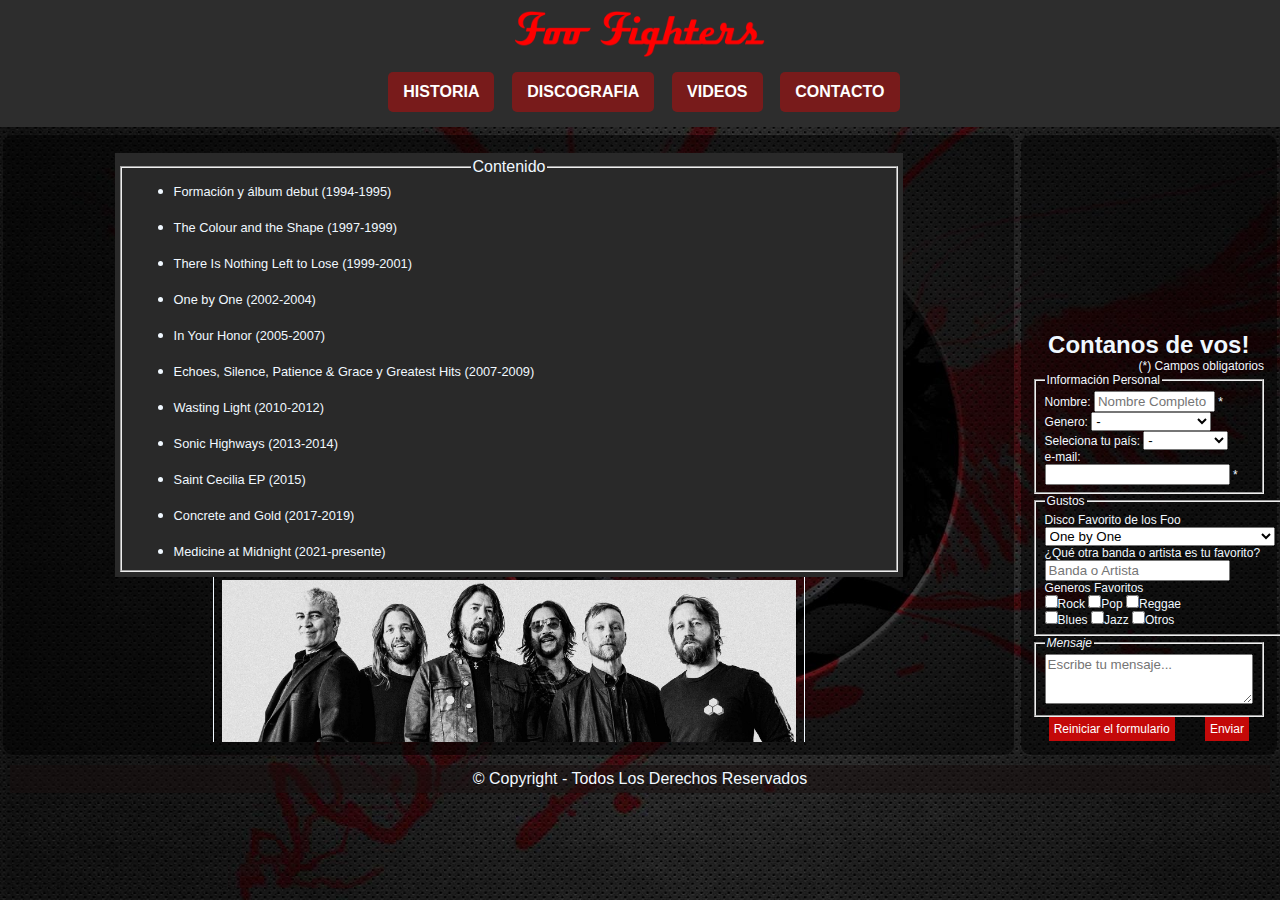
<file: index.html>
<!DOCTYPE html>
<html lang="en">
<head>
    <meta charset="UTF-8">
    <meta name="viewport" content="width=device-width, initial-scale=1.0">
    <title>Foo Fighters</title>
    <link rel="stylesheet" href="Style.css">
</head>

<body class="body-index">
    <header id="header-index">
        <img id="logo" src="images/logo.png" alt="logo">
        <nav>
            <div class="menu menu-center">
                <div class="box"><a href="historia.html" target="iframecontenedor">HISTORIA</a></div>
                <div class="box"><a class="lista" href="discografia.html" target="iframecontenedor">DISCOGRAFIA</a></div>
                <div class="box"><a class="lista" href="videos.html" target="iframecontenedor">VIDEOS</a></div>
                <div class="box"><a class="lista" href="contacto.html" target="iframecontenedor">CONTACTO</a></div>
            </div>
 <!--           <ul>
                    <li>
                        <a href="#">Novedades</a>
                    </li>     
                    <li>
                        <a href="#">Historia</a>
                    </li>                                
                    <li>
                        <a href="#">Discografia</a>
                    </li>                                
                    <li>
                        <a href="#">Galeria</a>
                    </li>                              
                    <li>
                        <a href="#">Proximos Conciertos</a>
                    </li>               
            </ul>
            -->
        </nav>
    </header>

    <main id="main-index">
    <section id="section-index">
        <iframe id="content" src="historia.html" name="iframecontenedor" title="Iframe contenedor"></iframe>    
    </section>
    <aside id="aside-index">
        <iframe id="spotify" 
            src="https://open.spotify.com/embed/playlist/37i9dQZF1DX9Ozxs05KifN" 
             
            frameborder="0" 
            allowtransparency="true" 
            allow="encrypted-media">
        </iframe>
            <h2>Contanos de vos!</h2>
            <p class="nota">(*) Campos obligatorios</p>
            <form action="okrecibido.html" target="_self">
                <fieldset>
                    <legend>Información Personal</legend>
                    <p><label>
                        Nombre:
                        <input
                        text="text" 
                        name="nombrecompleto" 
                        placeholder="Nombre Completo"
                        size="12"
                        maxlength="12"
                        required>
                         *
                    </label></p>
                
                    <p><label>
                        Genero:</label>
                        <select name=genero>
                            <option>Masculino</option>
                            <option>Femenino</option>
                            <option>Masculino Trans</option>
                            <option>Femenino Trans</option>
                            <option>No binario</option>
                            <option selected> - </option>  
                        </select>
                    </label></p>
        
                    <p><label>
                        Seleciona tu país:
                        <select name="pais">
                            <option>Argentina</option>
                            <option>Australia</option>
                            <option>Bolivia</option>
                            <option>Brasil</option>
                            <option>Canada</option>
                            <option>Chile</option>
                            <option>Colombia</option>
                            <option>España</option>
                            <option>Mexico</option>
                            <option>Paraguay</option>
                            <option>Uruguay</option>
                            <option>Venezuela</option>
                            <option selected> - </option>                         
                        </select>   
                    </label></p>
                    <p><label>e-mail:
                        <input type="email" required>
                         *
                    </label></p>
                </fieldset>
        
                <fieldset>
                    <legend>Gustos</legend>
                    <p><label>
                        Disco Favorito de los Foo
                        <select name="disco">
                            <option>Foo Fighters</option>
                            <option>The Colour and the Shape</option>
                            <option>There Is Nothing Left to Lose</option>
                            <option selected>One by One</option>
                            <option>In Your Honor</option>
                            <option>Echoes, Silence, Patience & Grace</option>
                            <option>Wasting Light</option>
                            <option>Sonic Highways</option>
                            <option>Concrete and Gold</option>
                        </select>
                    </label></p>
        
                    <p><label>
                        ¿Qué otra banda o artista es tu favorito?
                        <input
                        text="text" 
                        name="artistafav" 
                        placeholder="Banda o Artista"
                        size="20"
                        maxlength="20">
                    </label></p>
        
                    <p><label>
                        Generos Favoritos<br>
                        <input type="checkbox" name="rock">Rock
                        <input type="checkbox" name="pop">Pop
                        <input type="checkbox" name="reggae">Reggae<br>
                        <input type="checkbox" name="blues">Blues
                        <input type="checkbox" name="jazz">Jazz
                        <input type="checkbox" name="otros">Otros<br>
                    </label></p>
                </fieldset>
                <fieldset>
                    <legend><i>Mensaje</i></legend>
                <textarea id="text" placeholder="Escribe tu mensaje..."></textarea>
                </fieldset>
                <div class="botones">
                    <input type="reset" class="boton" value="Reiniciar el formulario">
                    <input type="submit" class="boton" value="Enviar">
                </div>
            </form>
    </aside>
    </main>
    <footer>
        <p>© Copyright - Todos Los Derechos Reservados</p>
    </footer>
</body>
</html>
</file>
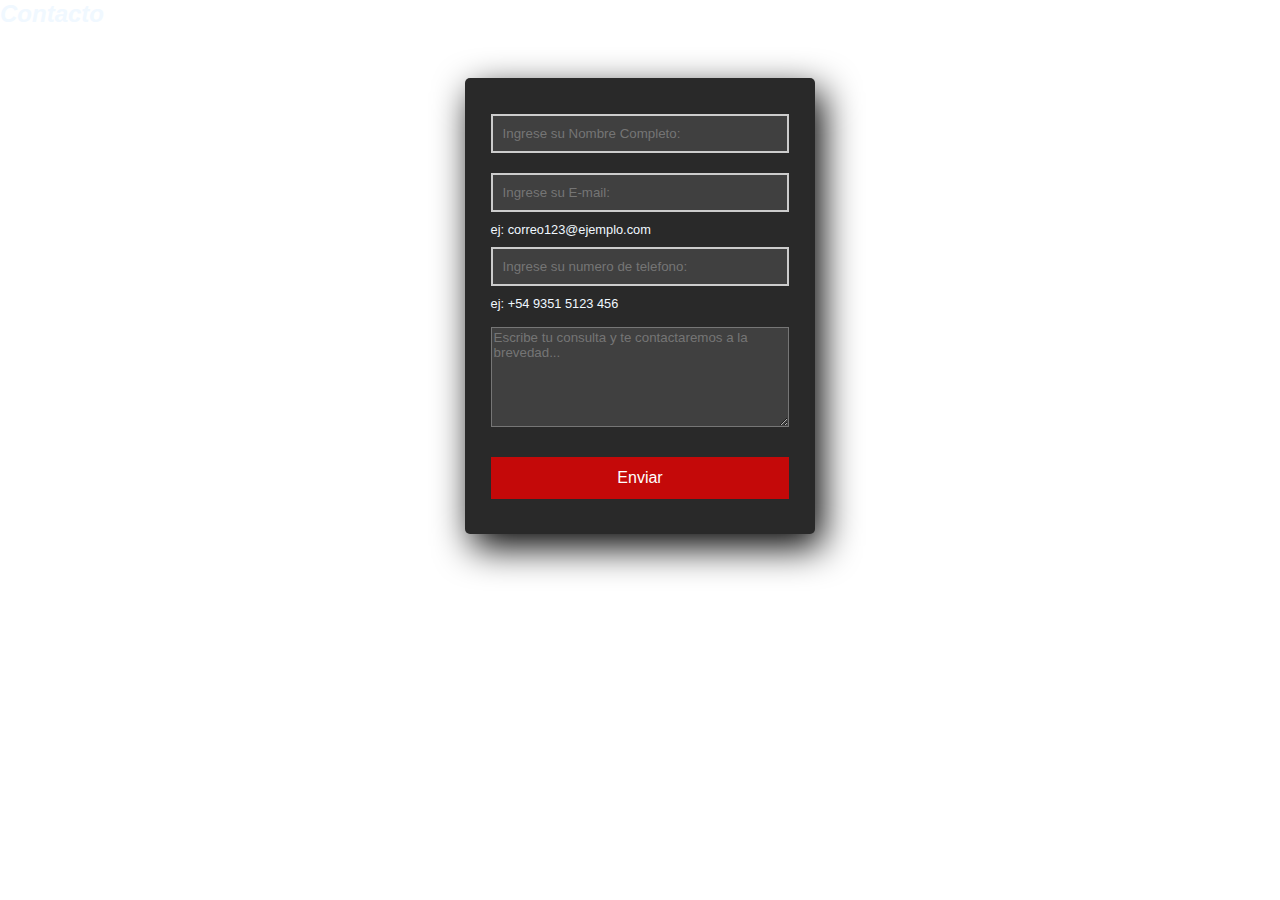
<file: contacto.html>
<!DOCTYPE html>
<html lang="en">
<head>
    <meta charset="UTF-8">
    <meta http-equiv="X-UA-Compatible" content="IE=edge">
    <meta name="viewport" content="width=device-width, initial-scale=1.0">
    <title>Contacto</title>
    <link rel="stylesheet" href="Style.css">
</head>

<style>
    *{
        margin: 0 auto;
        color: aliceblue;
        font-family: Verdana, Geneva, Tahoma, sans-serif;
        box-sizing: border-box;
    }    
</style>

<body>
    <header>
        <h2><i>Contacto</i></h2>
    </header>
    <main id="main-contacto"> 
        <section class="form">
            <form id="form-contacto" action="okrecibido.html" target="_self">
                <p><label>
                    <input class="campo"
                    type="text" 
                    name="nombre" 
                    placeholder="Ingrese su Nombre Completo:"
                    size="30"
                    maxlength="30"
                    required>
                </label></p>
                
                <p><label>
                    <input class="campo"
                    type="email" 
                    placeholder="Ingrese su E-mail:" required>

                </label></p>
                <p class="ejemplo">ej: correo123@ejemplo.com</p>
                
                <p><label>
                    <input class="campo"
                    type="tel" name="telefono" 
                    placeholder="Ingrese su numero de telefono:">
                </label></p>
                <p class="ejemplo">ej: +54 9351 5123 456</p>
                <textarea id="consulta" placeholder="Escribe tu consulta y te contactaremos a la brevedad..."></textarea>
                <br>
                <div class="botones">
                    <input type="submit" class="boton-contacto" value="Enviar">
                </div>
            </form>
        </section>
    </main>
    
</body>
</html>
</file>
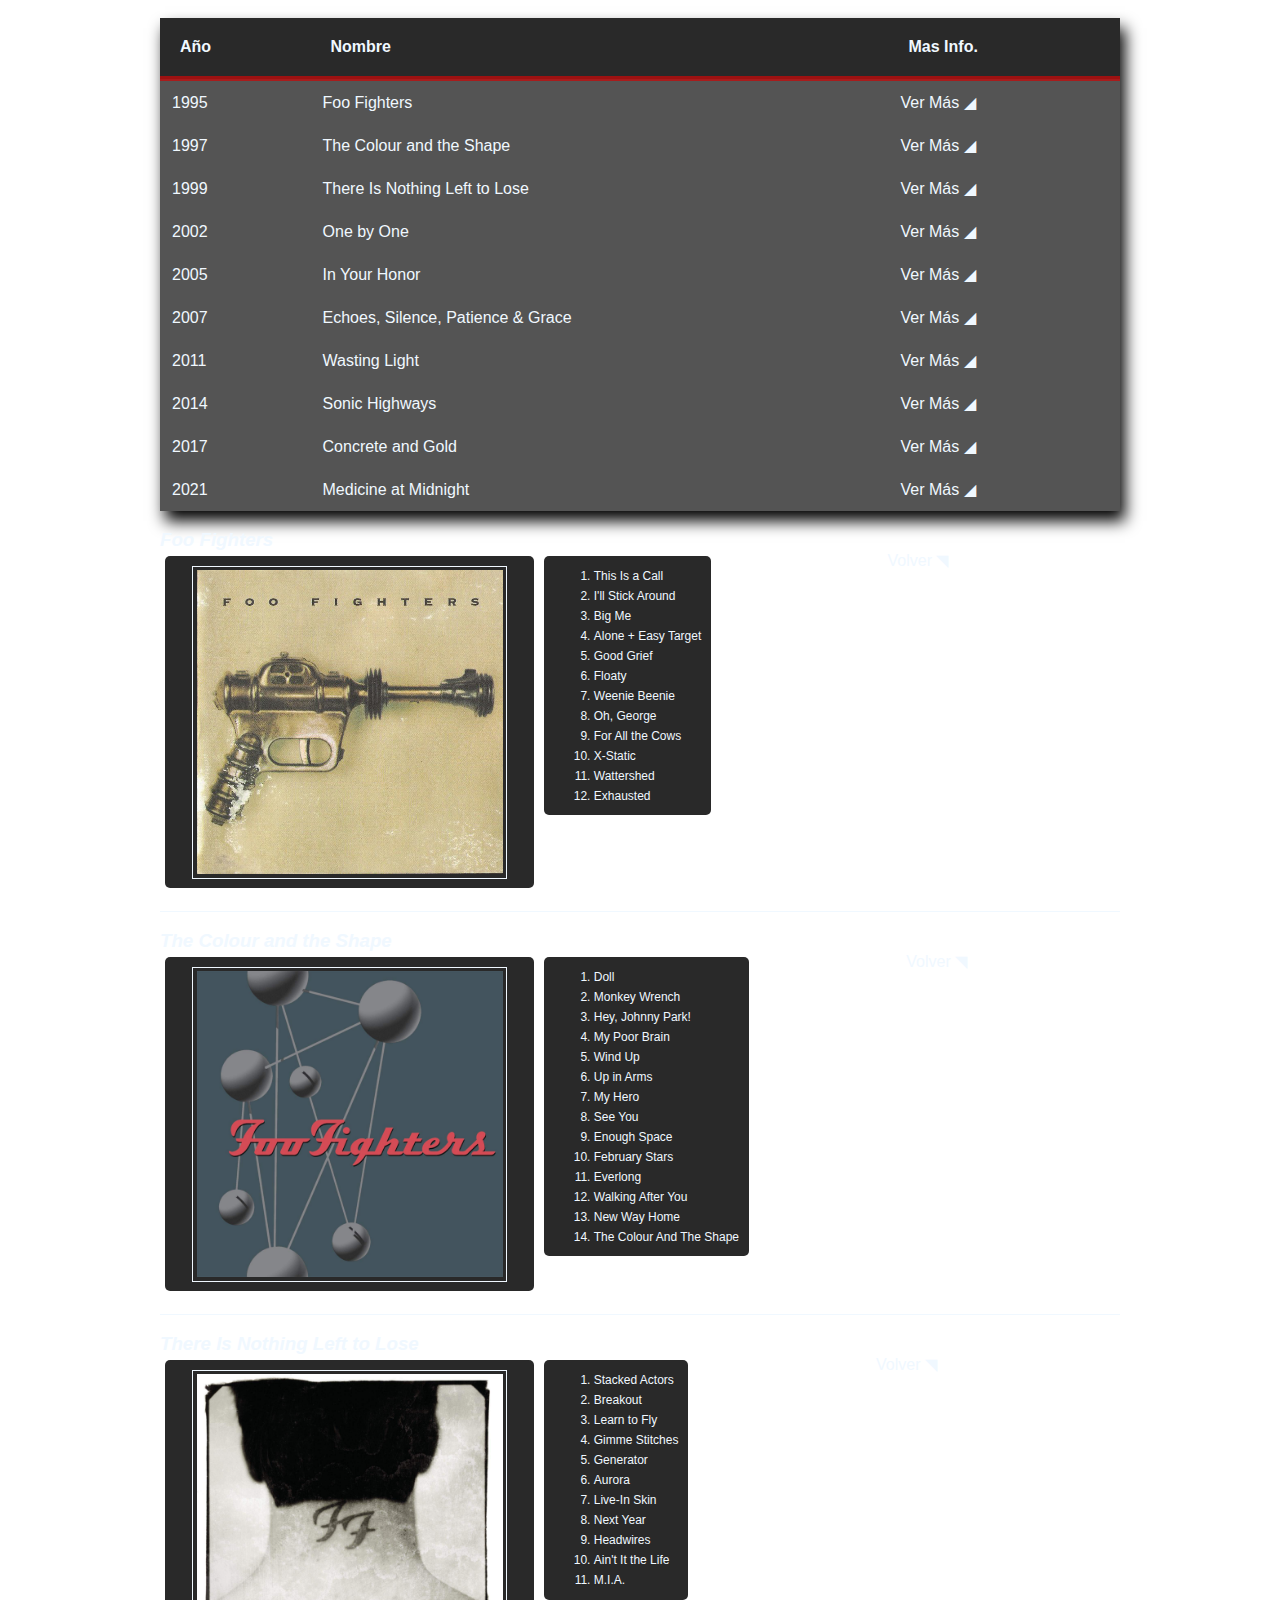
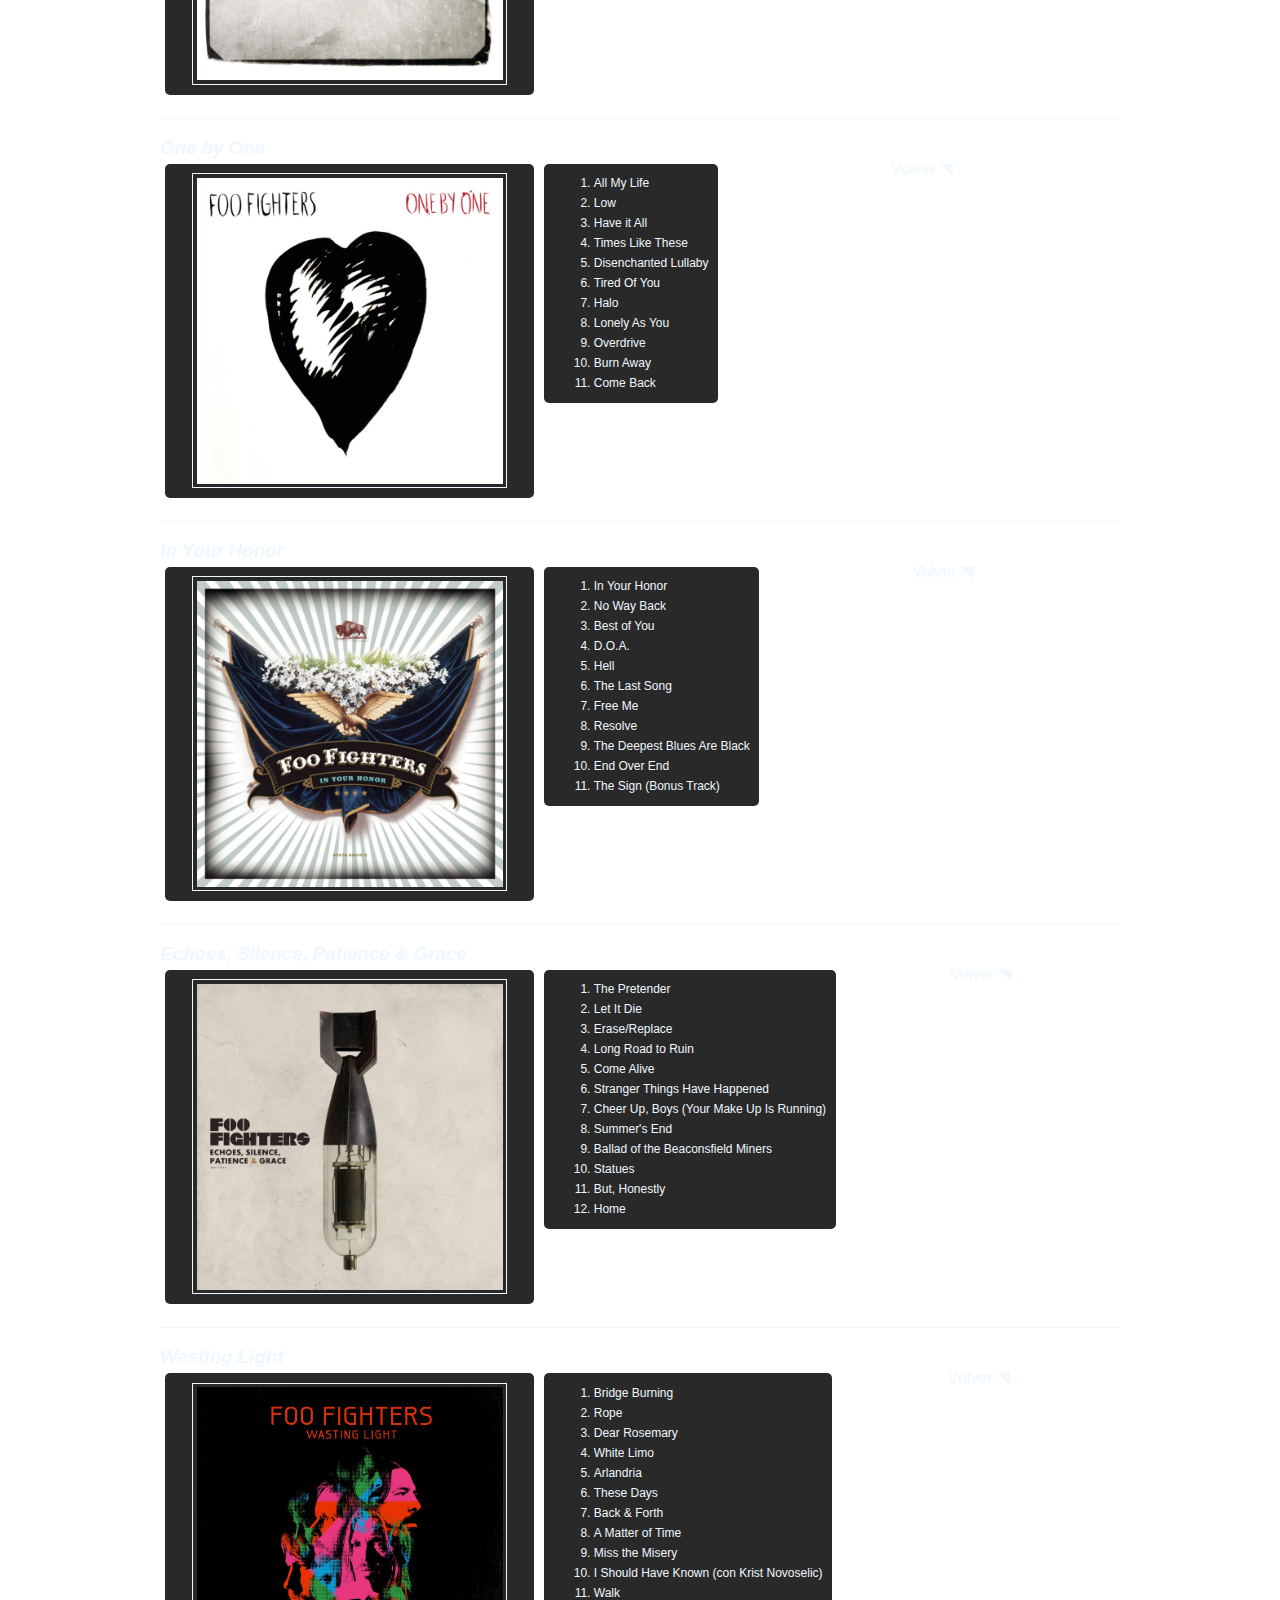
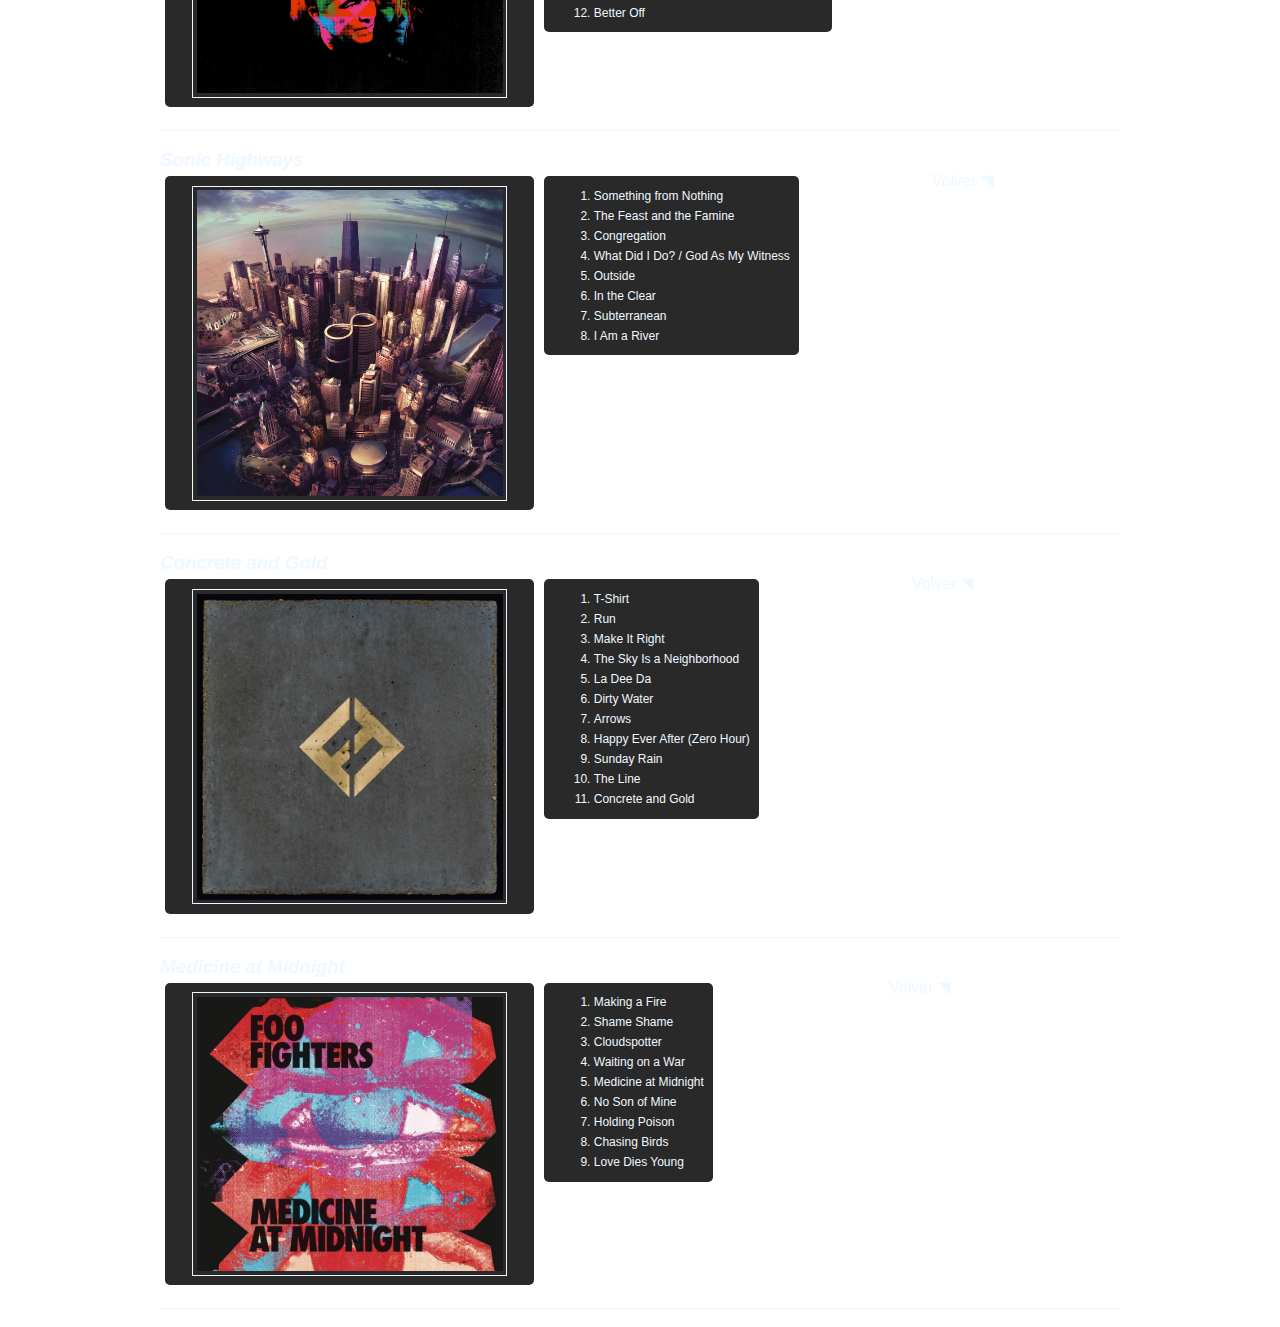
<file: discografia.html>
<!DOCTYPE html>
<html lang="en">
<head>
    <meta charset="UTF-8">
    <meta http-equiv="X-UA-Compatible" content="IE=edge">
    <meta name="viewport" content="width=device-width, initial-scale=1.0">
    <title>Discografia</title>
    <link rel="stylesheet" href="Style.css">
</head>

<style>
  *{
    margin: 0 auto;
    color: aliceblue;
    font-family: Verdana, Geneva, Tahoma, sans-serif;
}
</style>

<body>
    <header>
      <a name="inicio"><!--<h2><i>Discografía</i></h2>--></a>
    </header>
    
    <main id="main-disc">
      <br>
      <div class="table">
        <table>
          <thead>
            <tr>
              <th>Año</th><th>Nombre</th><th>Mas Info.</th>
            </tr>
          </thead>
          <tbody>
            <tr>
              <td>1995</td><td>Foo Fighters</td>
              <td><a class="a-disc" href="#disco1">Ver Más &#9698;</td></a> 
            </tr>
            <tr>
              <td>1997</td><td>The Colour and the Shape</td>
              <td><a class="a-disc" href="#disco2">Ver Más &#9698;</td></a> 
            </tr>
            <tr>
              <td>1999</td><td>There Is Nothing Left to Lose</td>
              <td><a class="a-disc" href="#disco3">Ver Más &#9698;</td></a> 
            </tr>
            <tr>
              <td>2002</td><td>One by One</td>
              <td><a class="a-disc" href="#disco4">Ver Más &#9698;</td></a> 
            </tr>
            <tr>
              <td>2005</td><td>In Your Honor</td>
              <td><a class="a-disc" href="#disco5">Ver Más &#9698;</td></a> 
            </tr>
            <tr>
              <td>2007</td><td>Echoes, Silence, Patience & Grace</td>
              <td><a class="a-disc" href="#disco6">Ver Más &#9698;</td></a> 
            </tr>
            <tr>
              <td>2011</td><td>Wasting Light</td>
              <td><a class="a-disc" href="#disco7">Ver Más &#9698;</td></a> 
            </tr>
            <tr>
              <td>2014</td><td>Sonic Highways</td>
              <td><a class="a-disc" href="#disco8">Ver Más &#9698;</td></a> 
            </tr>
            <tr>
              <td>2017</td><td>Concrete and Gold</td>
              <td><a class="a-disc" href="#disco9">Ver Más &#9698;</td></a> 
            </tr>
            <tr>
              <td>2021</td><td>Medicine at Midnight</td>
              <td><a class="a-disc" href="#disco10">Ver Más &#9698;</td></a> 
            </tr>
          </tbody>
        </table>
      </div>
      <br>
        <a name=disco1><h3><i>Foo Fighters</i></h3></a>
        <div class="flex-disc">
            <div class="box-img-disc">
              <img class="img-disc" src="images/albums/album1.jpg" alt="Disco 1">
            </div>
            <div class="box-disc">
              <ol>
                <li>This Is a Call</li>
                <li>I'll Stick Around</li>
                <li>Big Me</li>
                <li>Alone + Easy Target</li>
                <li>Good Grief</li>
                <li>Floaty</li>
                <li>Weenie Beenie</li>
                <li>Oh, George</li>
                <li>For All the Cows</li>
                <li>X-Static</li>
                <li>Wattershed</li>
                <li>Exhausted</li>
              </ol>
              
            </div>
            <a class="a-disc" href="#inicio">Volver &#9701;</a>
        </div>
        <br><hr size="1px" color="aliceblue"><br>
        <a name=disco2><h3><i>The Colour and the Shape</i></h3></a>
        <div class="flex-disc">
            <div class="box-img-disc">
              <img class="img-disc" src="images/albums/album2.jpg" alt="Disco 2">
            </div>
            <div class="box-disc">
              <ol>
                <li>Doll</li>
                <li>Monkey Wrench</li>
                <li>Hey, Johnny Park!</li>
                <li>My Poor Brain</li>
                <li>Wind Up</li>
                <li>Up in Arms</li>
                <li>My Hero</li>
                <li>See You</li>
                <li>Enough Space</li>
                <li>February Stars</li>
                <li>Everlong</li>
                <li>Walking After You</li>
                <li>New Way Home</li>
                <li>The Colour And The Shape</li>
              </ol>
            </div>
            <a class="a-disc" href="#inicio">Volver &#9701;</a>
        </div>
        <br><hr size="1px" color="aliceblue"><br>
        <a name=disco3><h3><i>There Is Nothing Left to Lose</i></h3></a>
        <div class="flex-disc">
            <div class="box-img-disc">
              <img class="img-disc" src="images/albums/album3.jpg" alt="Disco 3">
            </div>
            <div class="box-disc">
              <ol>
                <li>Stacked Actors</li>
                <li>Breakout</li>
                <li>Learn to Fly</li>
                <li>Gimme Stitches</li>
                <li>Generator</li>
                <li>Aurora</li>
                <li>Live-In Skin</li>
                <li>Next Year</li>
                <li>Headwires</li>
                <li>Ain't It the Life</li>
                <li>M.I.A.</li>
              </ol>
            </div>
            <a class="a-disc" href="#inicio">Volver &#9701;</a>
        </div>
        <br><hr size="1px" color="aliceblue"><br>
        <a name=disco4><h3><i>One by One</i></h3></a>
        <div class="flex-disc">
            <div class="box-img-disc">
              <img class="img-disc" src="images/albums/album4.jpg" alt="Disco 4">
            </div>
            <div class="box-disc">
              <ol>
                <li>All My Life</li>
                <li>Low</li>
                <li>Have it All</li>
                <li>Times Like These</li>
                <li>Disenchanted Lullaby</li>
                <li>Tired Of You</li>
                <li>Halo</li>
                <li>Lonely As You</li>
                <li>Overdrive</li>
                <li>Burn Away</li>
                <li>Come Back</li>
              </ol>
            </div>
            <a class="a-disc" href="#inicio">Volver &#9701;</a>
        </div>
        <br><hr size="1px" color="aliceblue"><br>
        <a name=disco5><h3><i>In Your Honor</i></h3></a>
        <div class="flex-disc">
            <div class="box-img-disc">
              <img class="img-disc" src="images/albums/album5.jpg" alt="Disco 5">
            </div>
            <div class="box-disc">
              <ol>
                <li>In Your Honor</li>
                <li>No Way Back</li>
                <li>Best of You</li>
                <li>D.O.A.</li>
                <li>Hell</li>
                <li>The Last Song</li>
                <li>Free Me</li>
                <li>Resolve</li>
                <li>The Deepest Blues Are Black</li>
                <li>End Over End</li>
                <li>The Sign (Bonus Track)</li>
              </ol>
            </div>
            <a class="a-disc" href="#inicio">Volver &#9701;</a>
        </div>
        <br><hr size="1px" color="aliceblue"><br>
        <a name=disco6><h3><i>Echoes, Silence, Patience & Grace</i></h3></a>
        <div class="flex-disc">
            <div class="box-img-disc">
              <img class="img-disc" src="images/albums/album6.jpg" alt="Disco 6">
            </div>
            <div class="box-disc">
              <ol>
                <li>The Pretender</li>
                <li>Let It Die</li>
                <li>Erase/Replace</li>
                <li>Long Road to Ruin</li>
                <li>Come Alive</li>
                <li>Stranger Things Have Happened</li>
                <li>Cheer Up, Boys (Your Make Up Is Running)</li>
                <li>Summer's End</li>
                <li>Ballad of the Beaconsfield Miners</li>
                <li>Statues</li>
                <li>But, Honestly</li>
                <li>Home</li>
              </ol>
            </div>
            <a class="a-disc" href="#inicio">Volver &#9701;</a>
        </div>
        <br><hr size="1px" color="aliceblue"><br>
        <a name=disco7><h3><i>Wasting Light</i></h3></a>
        <div class="flex-disc">
            <div class="box-img-disc">
              <img class="img-disc" src="images/albums/album7.jpg" alt="Disco 7">
            </div>
            <div class="box-disc">
              <ol>
                <li>Bridge Burning</li>
                <li>Rope</li>
                <li>Dear Rosemary</li>
                <li>White Limo</li>
                <li>Arlandria</li>
                <li>These Days</li>
                <li>Back & Forth</li>
                <li>A Matter of Time</li>
                <li>Miss the Misery</li>
                <li>I Should Have Known (con Krist Novoselic)</li>
                <li>Walk</li>
                <li>Better Off</li>
              </ol>
            </div>
            <a class="a-disc" href="#inicio">Volver &#9701;</a>
        </div>
        <br><hr size="1px" color="aliceblue"><br>
        <a name=disco8><h3><i>Sonic Highways</i></h3></a>
        <div class="flex-disc">
            <div class="box-img-disc">
              <img class="img-disc" src="images/albums/album8.jpg" alt="Disco 8">
            </div>
            <div class="box-disc">
              <ol>
                <li>Something from Nothing</li>
                <li>The Feast and the Famine</li>
                <li>Congregation</li>
                <li>What Did I Do? / God As My Witness</li>
                <li>Outside</li>
                <li>In the Clear</li>
                <li>Subterranean</li>
                <li>I Am a River</li>
              </ol>
            </div>
            <a class="a-disc" href="#inicio">Volver &#9701;</a>
        </div>
        <br><hr size="1px" color="aliceblue"><br>
        <a name=disco9><h3><i>Concrete and Gold</i></h3></a>
        <div class="flex-disc">
            <div class="box-img-disc">
              <img class="img-disc" src="images/albums/album9.jpg" alt="Disco 9">
            </div>
            <div class="box-disc">
              <ol>
                <li>T-Shirt</li>
                <li>Run</li>
                <li>Make It Right</li>
                <li>The Sky Is a Neighborhood</li>
                <li>La Dee Da</li>
                <li>Dirty Water</li>
                <li>Arrows</li>
                <li>Happy Ever After (Zero Hour)</li>
                <li>Sunday Rain</li>
                <li>The Line</li>
                <li>Concrete and Gold</li>
              </ol>
            </div>
            <a class="a-disc" href="#inicio">Volver &#9701;</a>
        </div>
        <br><hr size="1px" color="aliceblue"><br>
        <a name=disco10><h3><i>Medicine at Midnight</i></h3></a>
        <div class="flex-disc">
            <div class="box-img-disc">
              <img class="img-disc" src="images/albums/album10.jpg" alt="Disco 10">
            </div>
            <div class="box-disc">
              <ol>
                <li>Making a Fire</li>
                <li>Shame Shame</li>
                <li>Cloudspotter</li>
                <li>Waiting on a War</li>
                <li>Medicine at Midnight</li>
                <li>No Son of Mine</li>
                <li>Holding Poison</li>
                <li>Chasing Birds</li>
                <li>Love Dies Young</li>
              </ol>
            </div>
            <a class="a-disc" href="#inicio">Volver &#9701;</a>
        </div>
        <br><hr size="1px" color="aliceblue"><br>
    </main>   
</body>
</html>
</file>
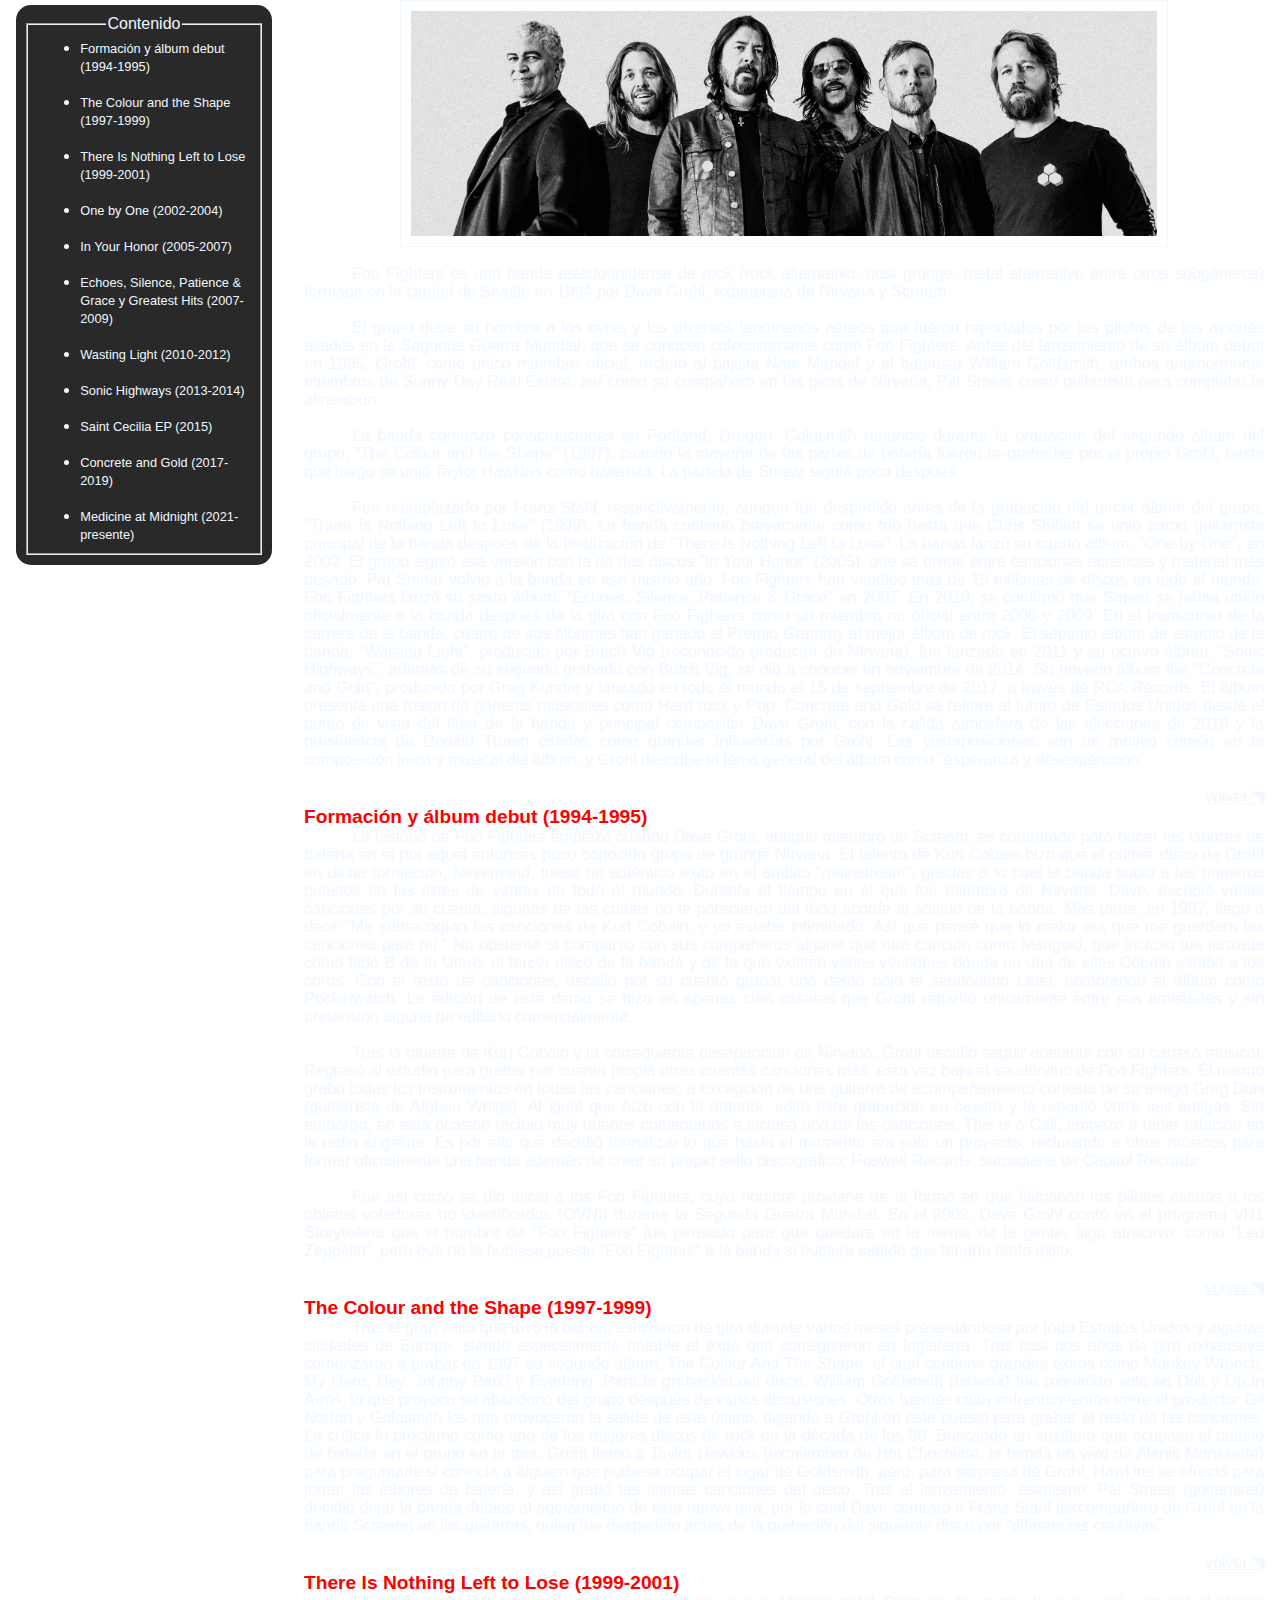
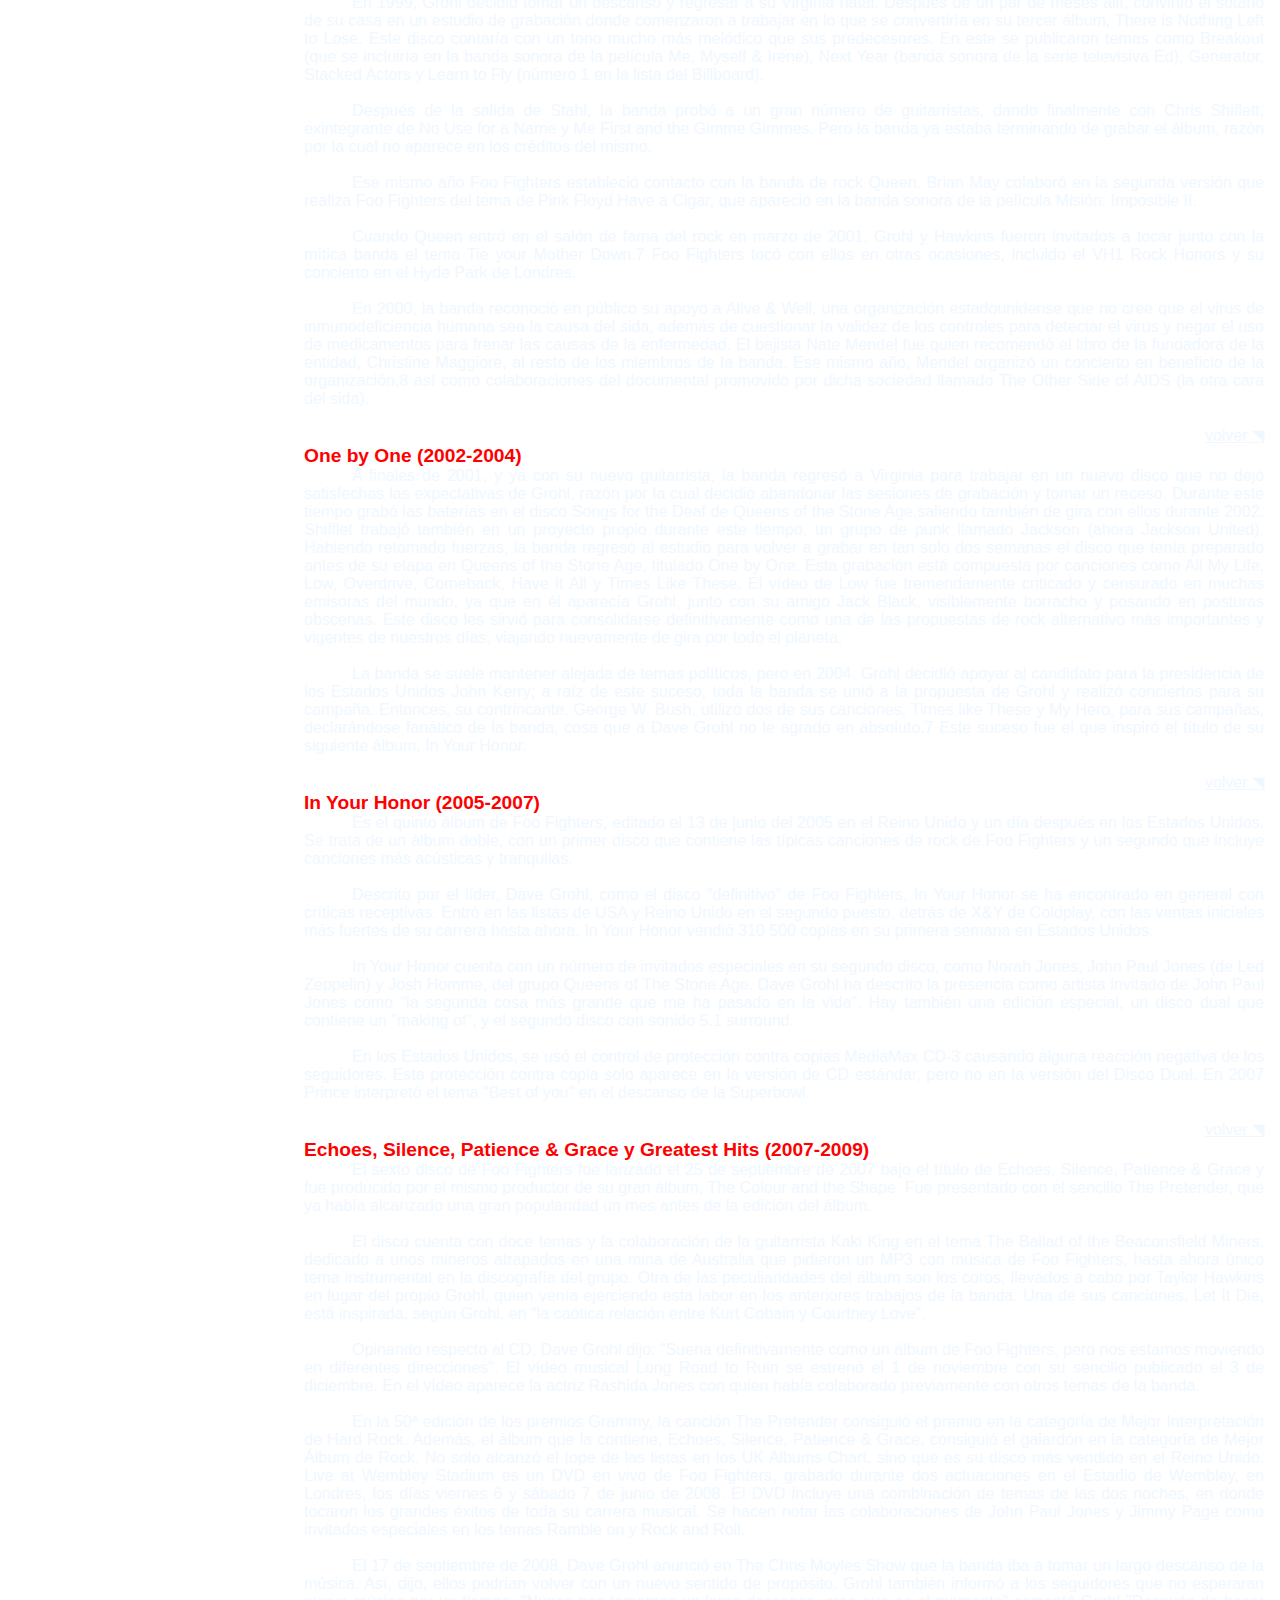
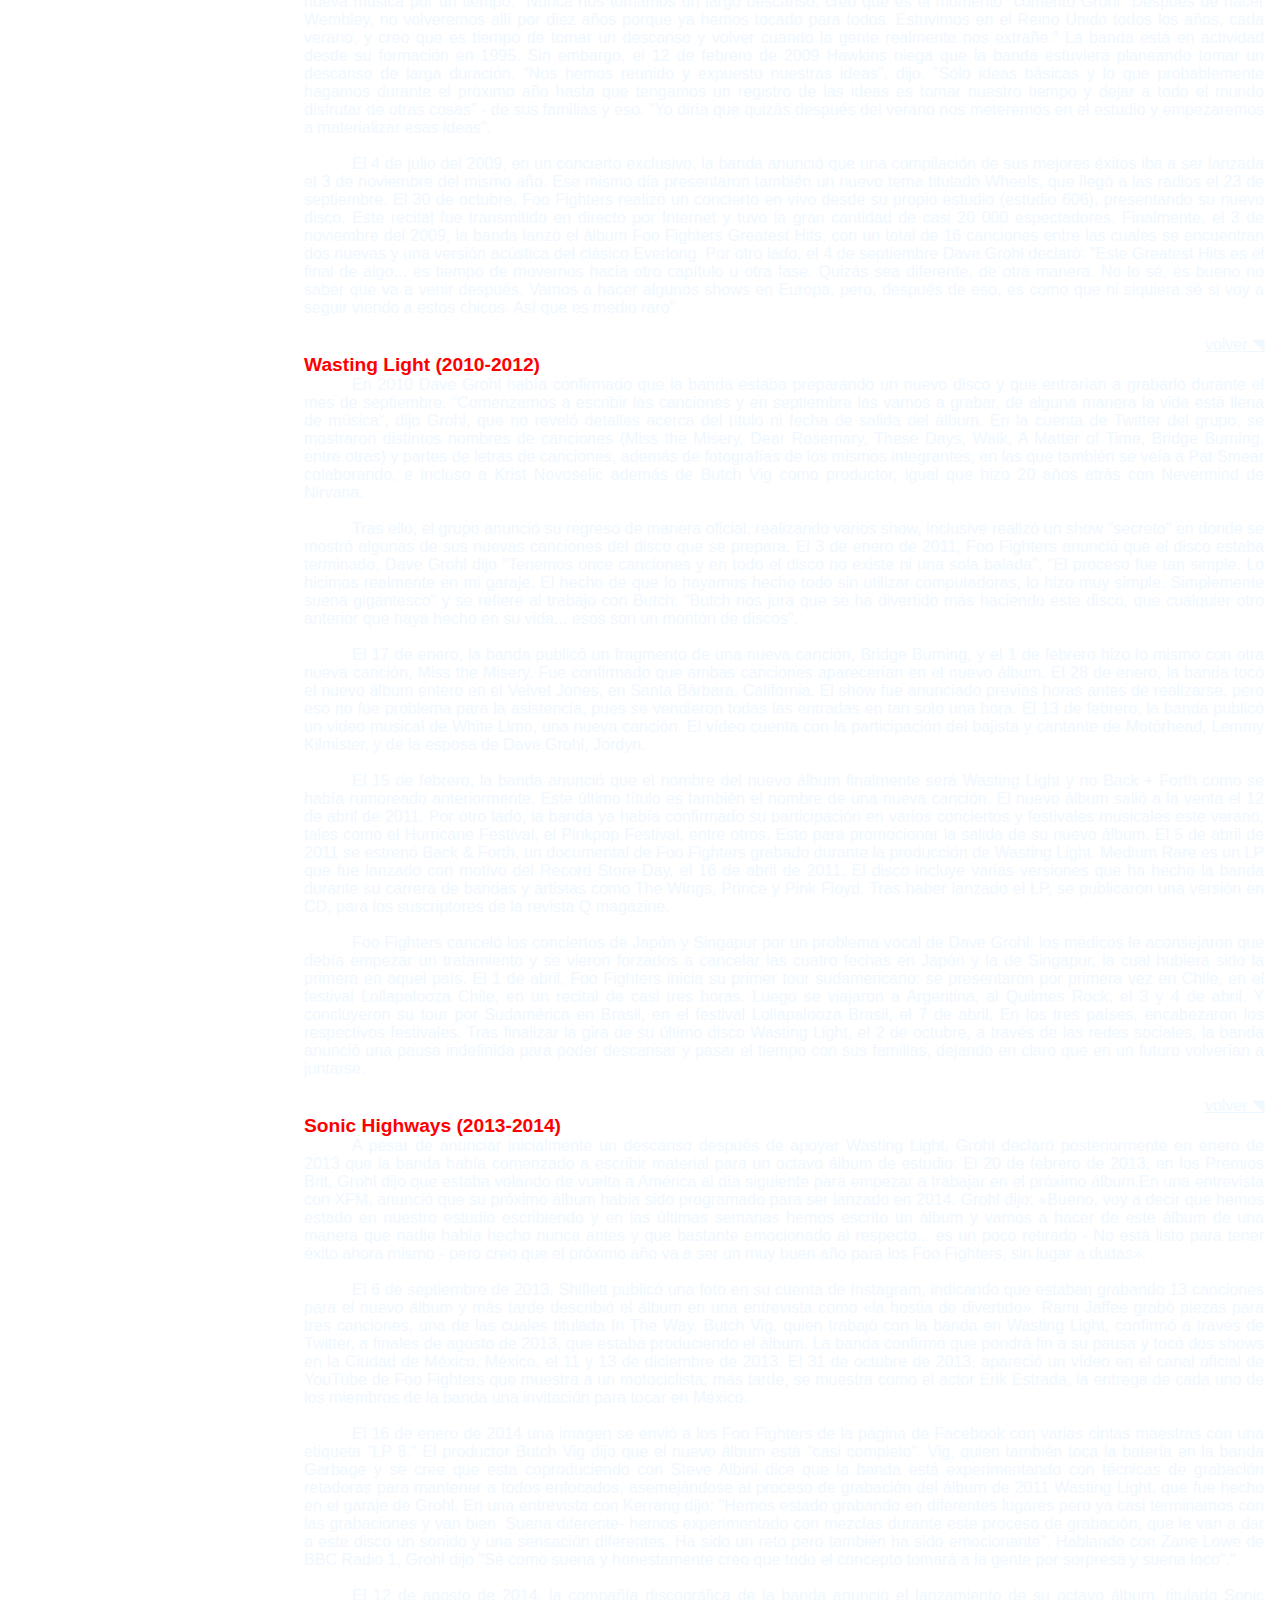
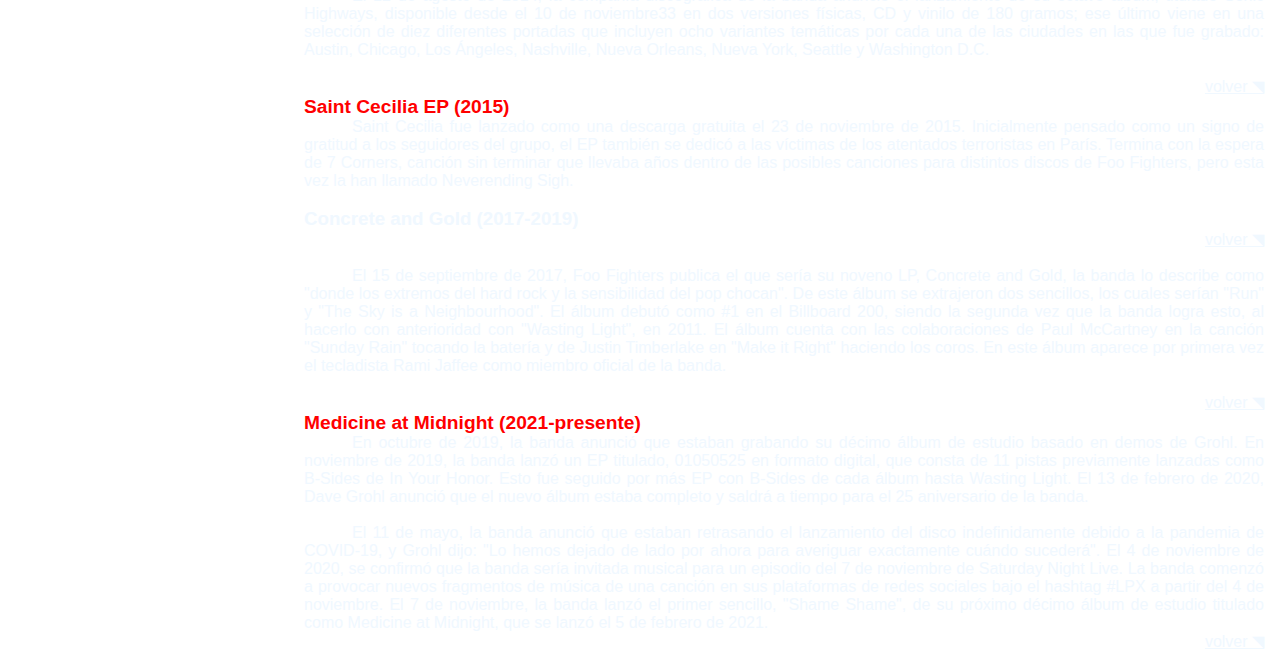
<file: historia.html>
<!DOCTYPE html>
<html lang="en">
  <head>
    <meta charset="UTF-8" />
    <meta http-equiv="X-UA-Compatible" content="IE=edge" />
    <meta name="viewport" content="width=device-width, initial-scale=1.0" />
    <title>historia de la banda</title>
    <link rel="stylesheet" href="Style.css" />
  </head>

  <style>
    *{
      margin: 0 auto;
      color: aliceblue;
      font-family: Verdana, Geneva, Tahoma, sans-serif;
  }  
  </style>

  <body id="body-historia">
    <header>
      <a name="inicio"><!--<h2><i>Historia</i></h2>--></a>
    </header>
    
    <main id="main-historia">
      <aside id="aside-historia">
        <fieldset>
          <legend>Contenido</legend>
          <ul>
            <li><a href="#primero">Formación y álbum debut (1994-1995)</a></li>
            <br />
            <li><a href="#segundo">The Colour and the Shape (1997-1999)</a></li>
            <br />
            <li><a href="#tercero">There Is Nothing Left to Lose (1999-2001)</a></li>
            <br />
            <li><a href="#cuarto">One by One (2002-2004)</a></li>
            <br />
            <li><a href="#quinto">In Your Honor (2005-2007)</a></li>
            <br />
            <li><a href="#sexto">Echoes, Silence, Patience & Grace y Greatest Hits (2007-2009)</a></li>
            <br />
            <li><a href="#septimo">Wasting Light (2010-2012)</a></li>
            <br />
            <li><a href="#octavo">Sonic Highways (2013-2014)</a></li>
            <br />
            <li><a href="#noveno">Saint Cecilia EP (2015)</a></li>
            <br />
            <li><a href="#decimo">Concrete and Gold (2017-2019)</a></li>
            <br />
            <li><a href="#decimoprimero">Medicine at Midnight (2021-presente)</a></li>
          </ul>
        </fieldset>
      </aside>
      <section id="section-historia">
        <img id="img-historia" src="images/band.jpg" alt="band" />
        <br>
        <article>
          <p class="parrafo">
            Foo Fighters es una banda estadounidense de rock (rock alternativo,
            post grunge, metal alternativo entre otros subgéneros) formada en la
            ciudad de Seattle en 1994 por Dave Grohl, exbaterista de Nirvana y
            Scream.
          </p>
          <br>
          <p class="parrafo">
            El grupo debe su nombre a los ovnis y los diversos fenómenos
            aéreos que fueron reportados por los pilotos de los aviones aliados en
            la Segunda Guerra Mundial, que se conocen colectivamente como Foo
            Fighters. Antes del lanzamiento de su álbum debut en 1995, Grohl, como
            único miembro oficial, reclutó al bajista Nate Mendel y el baterista
            William Goldsmith, ambos anteriormente miembros de Sunny Day Real
            Estate, así como su compañero en las giras de Nirvana, Pat Smear como
            guitarrista para completar la alineación. 
          </p>
          <br>
          <p class="parrafo">
            La banda comenzó conactuaciones en Portland, Oregón. Goldsmith renunció durante la
            grabación del segundo álbum del grupo, "The Colour and the Shape"
            (1997), cuando la mayoría de las partes de batería fueron re-grabadas
            por el propio Grohl, hasta que luego se unió Taylor Hawkins como
            baterista. La partida de Smear siguió poco después.
          </p>
          <br>
          <p class="parrafo">
            Fue reemplazado
            por Franz Stahl, respectivamente, aunque fue despedido antes de la
            grabación del tercer álbum del grupo, "There Is Nothing Left to Lose"
            (1999). La banda continuó brevemente como trío hasta que Chris
            Shiflett se unió como guitarrista principal de la banda después de la
            finalización de "There Is Nothing Left to Lose". La banda lanzó su
            cuarto álbum, "One by One", en 2002. El grupo siguió esa versión con
            la de dos discos "In Your Honor" (2005), que se divide entre canciones
            acústicas y material más pesado. Pat Smear volvió a la banda en ese
            mismo año. Foo Fighters han vendido más de 15 millones de discos en
            todo el mundo. Foo Fighters lanzó su sexto álbum, "Echoes, Silence,
            Patience & Grace" en 2007. En 2010, se confirmó que Smear se había
            unido oficialmente a la banda después de la gira con Foo Fighters como
            un miembro no oficial entre 2006 y 2009. En el transcurso de la
            carrera de la banda, cuatro de sus álbumes han ganado el Premio Grammy
            al mejor álbum de rock. El séptimo álbum de estudio de la banda,
            "Wasting Light", producido por Butch Vig (reconocido productor de
            Nirvana), fue lanzado en 2011 y su octavo álbum, "Sonic Highways",
            además de su segundo grabado con Butch Vig, se dio a conocer en
            noviembre de 2014. Su noveno álbum fue "Concrete and Gold", producido
            por Greg Kurstin y lanzado en todo el mundo el 15 de septiembre de
            2017, a través de RCA Records. El álbum presenta una fusión de géneros
            musicales como Hard rock y Pop. Concrete and Gold se refiere al futuro
            de Estados Unidos desde el punto de vista del líder de la banda y
            principal compositor Dave Grohl, con la cálida atmósfera de las
            elecciones de 2016 y la presidencia de Donald Trump citados como
            grandes influencias por Grohl. Las yuxtaposiciones son un motivo común
            en la composición lírica y musical del álbum, y Grohl describe el tema
            general del álbum como "esperanza y desesperación".
          </p>
        </article>
        <br>
        <article>
          <div class="link"><a href="#inicio">volver &#9701</a></div>
          <a name="primero"><h3 class="titulo">Formación y álbum debut (1994-1995)</h3></a>
        <p class="parrafo">
          La historia de Foo Fighters empieza cuando Dave Grohl, antiguo miembro
          de Scream, es contratado para hacer las labores de batería en el por
          aquel entonces poco conocido grupo de grunge Nirvana. El talento de
          Kurt Cobain hizo que el primer disco de Grohl en dicha formación,
          Nevermind, fuese un auténtico éxito en el ámbito "mainstream", gracias
          a lo cual la banda subió a los primeros puestos en las listas de
          ventas de todo el mundo. Durante el tiempo en el que fue miembro de
          Nirvana, Dave, escribió varias canciones por su cuenta, algunas de las
          cuales no le parecieron del todo acorde al sonido de la banda. Más
          tarde, en 1997, llegó a decir "Me sobrecogían las canciones de Kurt
          Cobain, y yo estaba intimidado. Así que pensé que lo mejor era que me
          guardara las canciones para mí."​ No obstante sí compartió con sus
          compañeros alguna que otra canción como Marigold, que incluso fue
          lanzada como lado B de In Utero, el tercer disco de la banda y de la
          que existen varias versiones donde en una de ellas Cobain estaba a los
          coros. Con el resto de canciones, decidió por su cuenta grabar una
          demo bajo el seudónimo Late!, nombrando el álbum como Pocketwatch. La
          edición de este demo se hizo en apenas cien casetes que Grohl repartió
          únicamente entre sus amistades y sin pretensión alguna de editarlo
          comercialmente.
        </p>
        <br> 
        <p class="parrafo">
            Tras la muerte de Kurt Cobain y la consiguiente
            desaparición de Nirvana, Grohl decidió seguir adelante con su carrera
            musical. Regresó al estudio para grabar por cuenta propia otras
            cuantas canciones más, esta vez bajo el seudónimo de Foo Fighters. Él
            mismo grabó todos los instrumentos en todas las canciones, a excepción
            de una guitarra de acompañamiento cortesía de su amigo Greg Dulli
            (guitarrista de Afghan Whigs).​ Al igual que hizo con la anterior,
            editó esta grabación en casete y la repartió entre sus amigos. Sin
            embargo, en esta ocasión recibió muy buenos comentarios e incluso una
            de las canciones, This is a Call, empezó a tener rotación en la radio
            angelina. Es por ello que decidió formalizar lo que hasta el momento
            era solo un proyecto, reclutando a otros músicos para formar
            oficialmente una banda además de crear su propio sello discográfico:
            Roswell Records, subsidiaria de Capitol Records.
        </p>
        <br>
        <p class="parrafo">
          Fue así como se dio
          inicio a los Foo Fighters, cuyo nombre proviene de la forma en que
          llamaban los pilotos aliados a los objetos voladores no identificados
          (OVNI) durante la Segunda Guerra Mundial. En el 2009, Dave Grohl contó
          en el programa VH1 Storytellers que el nombre de "Foo Fighters" fue
          pensado para que quedara en la mente de la gente, algo atractivo, como
          "Led Zeppelin", pero que no le hubiese puesto "Foo Fighters" a la
          banda si hubiera sabido que tendría tanto éxito.
        </p>
        </article>        
        <br>
        <article>
          <div class="link"><a href="#inicio">volver &#9701</a></div>
          <a name="segundo"><h3 class="titulo">The Colour and the Shape (1997-1999)</h3></a>
        <p class="parrafo">
          Tras el gran éxito que tuvo la banda, estuvieron de gira durante
          varios meses presentándose por todo Estados Unidos y algunas ciudades
          de Europa, siendo especialmente notable el éxito que consiguieron en
          Inglaterra. Tras casi dos años de gira exhaustiva comenzaron a grabar
          en 1997 su segundo álbum, The Colour And The Shape, el cual contiene
          grandes éxitos como Monkey Wrench, My Hero, Hey, Johnny Park! y
          Everlong. Para la grabación del disco, William Goldsmith (batería) fue
          requerido solo en Doll y Up in Arms, lo que provocó su abandono del
          grupo después de varias discusiones. Otras fuentes citan
          enfrentamientos entre el productor Gil Norton y Goldsmith los que
          provocaron la salida de este último, dejando a Grohl en este puesto
          para grabar el resto de las canciones.​ La crítica lo proclamó como
          uno de los mejores discos de rock de la década de los 90. Buscando un
          sustituto que ocupase el puesto de batería en el grupo en la gira,
          Grohl llamó a Taylor Hawkins (exmiembro de Hot Chocolate, la banda en
          vivo de Alanis Morissette) para preguntarle si conocía a alguien que
          pudiese ocupar el lugar de Goldsmith, pero, para sorpresa de Grohl,
          Hawkins se ofreció para tomar las labores de batería, y así grabó las
          últimas canciones del disco. Tras el lanzamiento, asimismo, Pat Smear
          (guitarrista) decidió dejar la banda debido al agotamiento de esta
          nueva gira, por lo cual Dave contrató a Franz Stahl (excompañero de
          Grohl en la banda Scream) en las guitarras, quien fue despedido antes
          de la grabación del siguiente disco por "diferencias creativas".
        </p>
        </article>        
        <br>
        <article>
          <div class="link"><a href="#inicio">volver &#9701</a></div>
          <a name="tercero"><h3 class="titulo">There Is Nothing Left to Lose (1999-2001)</h3></a>
        <p class="parrafo">
          En 1999, Grohl decidió tomar un descanso y regresar a su Virginia
          natal. Después de un par de meses allí, convirtió el sótano de su casa
          en un estudio de grabación donde comenzaron a trabajar en lo que se
          convertiría en su tercer álbum, There is Nothing Left to Lose. Este
          disco contaría con un tono mucho más melódico que sus predecesores. En
          este se publicaron temas como Breakout (que se incluiría en la banda
          sonora de la película Me, Myself & Irene), Next Year (banda sonora de
          la serie televisiva Ed), Generator, Stacked Actors y Learn to Fly
          (número 1 en la lista del Billboard).
        </p>
        <br> 
        <p class="parrafo">
          Después de la salida de Stahl,
          la banda probó a un gran número de guitarristas, dando finalmente con
          Chris Shiflett, exintegrante de No Use for a Name y Me First and the
          Gimme Gimmes. Pero la banda ya estaba terminando de grabar el álbum,
          razón por la cual no aparece en los créditos del mismo.
        </p>
        <br>
        <p class="parrafo">
          Ese mismo año
          Foo Fighters estableció contacto con la banda de rock Queen. Brian May
          colaboró en la segunda versión que realiza Foo Fighters del tema de
          Pink Floyd Have a Cigar, que apareció en la banda sonora de la
          película Misión: Imposible II.
        </p>
        <br>
        <p class="parrafo">
          Cuando Queen entró en el salón de fama
          del rock en marzo de 2001, Grohl y Hawkins fueron invitados a tocar
          junto con la mítica banda el tema Tie your Mother Down.7 Foo Fighters
          tocó con ellos en otras ocasiones, incluido el VH1 Rock Honors y su
          concierto en el Hyde Park de Londres. 
        </p>
        <br>
        <p class="parrafo">
          En 2000, la banda reconoció en
          público su apoyo a Alive & Well, una organización estadounidense que
          no cree que el virus de inmunodeficiencia humana sea la causa del
          sida, además de cuestionar la validez de los controles para detectar
          el virus y negar el uso de medicamentos para frenar las causas de la
          enfermedad. El bajista Nate Mendel fue quien recomendó el libro de la
          fundadora de la entidad, Christine Maggiore, al resto de los miembros
          de la banda. Ese mismo año, Mendel organizó un concierto en beneficio
          de la organización,8​ así como colaboraciones del documental promovido
          por dicha sociedad llamado The Other Side of AIDS (la otra cara del
          sida).
        </p>
        </article>        
        <br>
        <article>
          <div class="link"><a href="#inicio">volver &#9701</a></div>
          <a name="cuarto"><h3 class="titulo">One by One (2002-2004)</h3></a>
        <p class="parrafo">
          A finales de 2001, y ya con su nuevo guitarrista, la banda regresó a
          Virginia para trabajar en un nuevo disco que no dejó satisfechas las
          expectativas de Grohl, razón por la cual decidió abandonar las
          sesiones de grabación y tomar un receso. Durante este tiempo grabó las
          baterías en el disco Songs for the Deaf de Queens of the Stone Age,​
          saliendo también de gira con ellos durante 2002. Shifflet trabajó
          también en un proyecto propio durante este tiempo, un grupo de punk
          llamado Jackson (ahora Jackson United). Habiendo retomado fuerzas, la
          banda regresó al estudio para volver a grabar en tan solo dos semanas
          el disco que tenía preparado antes de su etapa en Queens of the Stone
          Age, titulado One by One. Esta grabación está compuesta por canciones
          como All My Life, Low, Overdrive, Comeback, Have it All y Times Like
          These. El vídeo de Low fue tremendamente criticado y censurado en
          muchas emisoras del mundo, ya que en él aparecía Grohl, junto con su
          amigo Jack Black, visiblemente borracho y posando en posturas
          obscenas. Este disco les sirvió para consolidarse definitivamente como
          una de las propuestas de rock alternativo más importantes y vigentes
          de nuestros días, viajando nuevamente de gira por todo el planeta.
        </p>
        <br> 
        <p class="parrafo">
          La banda se suele mantener alejada de temas políticos, pero en 2004,
          Grohl decidió apoyar al candidato para la presidencia de los Estados
          Unidos John Kerry; a raíz de este suceso, toda la banda se unió a la
          propuesta de Grohl y realizó conciertos para su campaña. Entonces, su
          contrincante, George W. Bush, utilizó dos de sus canciones, Times like
          These y My Hero, para sus campañas, declarándose fanático de la banda,
          cosa que a Dave Grohl no le agradó en absoluto.7​ Este suceso fue el
          que inspiró el título de su siguiente álbum, In Your Honor.
        </p>                  
        </article>        
        <br>
        <article>
          <div class="link"><a href="#inicio">volver &#9701</a></div>
          <a name="quinto"><h3 class="titulo">In Your Honor (2005-2007)</h3></a>
        <p class="parrafo">
          Es el quinto álbum de Foo Fighters, editado el 13 de junio del 2005 en
          el Reino Unido y un día después en los Estados Unidos. Se trata de un
          álbum doble, con un primer disco que contiene las típicas canciones de
          rock de Foo Fighters y un segundo que incluye canciones más acústicas
          y tranquilas.
        </p>
        <br>
        <p class="parrafo">
          Descrito por el líder, Dave Grohl, como el disco
          "definitivo" de Foo Fighters, In Your Honor se ha encontrado en
          general con críticas receptivas. Entró en las listas de USA y Reino
          Unido en el segundo puesto, detrás de X&Y de Coldplay, con las ventas
          iniciales más fuertes de su carrera hasta ahora. In Your Honor vendió
          310 500 copias en su primera semana en Estados Unidos.
        </p>
        <br>
        <p class="parrafo">
          In Your Honor
          cuenta con un número de invitados especiales en su segundo disco, como
          Norah Jones, John Paul Jones (de Led Zeppelin) y Josh Homme, del grupo
          Queens of The Stone Age. Dave Grohl ha descrito la presencia como
          artista invitado de John Paul Jones como "la segunda cosa más grande
          que me ha pasado en la vida". Hay también una edición especial, un
          disco dual que contiene un "making of", y el segundo disco con sonido
          5.1 surround. 
        </p>
        <br>
        <p class="parrafo">
          En los Estados Unidos, se usó el control de protección
          contra copias MediaMax CD-3 causando alguna reacción negativa de los
          seguidores. Esta protección contra copia solo aparece en la versión de
          CD estándar, pero no en la versión del Disco Dual. En 2007 Prince
          interpretó el tema "Best of you" en el descanso de la Superbowl.
        </p>                  
        </article>        
        <br>
        <article>
          <div class="link"><a href="#inicio">volver &#9701</a></div>
          <a name="sexto"><h3 class="titulo">Echoes, Silence, Patience & Grace y Greatest Hits (2007-2009)</h3></a>
          <p class="parrafo">
            El sexto disco de Foo Fighters fue lanzado el 25 de septiembre de 2007
            bajo el título de Echoes, Silence, Patience & Grace y fue producido
            por el mismo productor de su gran álbum, The Colour and the Shape. Fue
            presentado con el sencillo The Pretender, que ya había alcanzado una
            gran popularidad un mes antes de la edición del álbum. 
          </p>
          <br>
          <p class="parrafo">
            El disco cuenta
            con doce temas y la colaboración de la guitarrista Kaki King en el
            tema The Ballad of the Beaconsfield Miners, dedicado a unos mineros
            atrapados en una mina de Australia que pidieron un MP3 con música de
            Foo Fighters, hasta ahora único tema instrumental en la discografía
            del grupo. Otra de las peculiaridades del álbum son los coros,
            llevados a cabo por Taylor Hawkins en lugar del propio Grohl, quien
            venía ejerciendo esta labor en los anteriores trabajos de la banda.
            Una de sus canciones, Let It Die, está inspirada, según Grohl, en "la
            caótica relación entre Kurt Cobain y Courtney Love".​ 
          </p>
          <br>
          <p class="parrafo">
            Opinando
            respecto al CD, Dave Grohl dijo: "Suena definitivamente como un álbum
            de Foo Fighters, pero nos estamos moviendo en diferentes direcciones".
            El vídeo musical Long Road to Ruin se estrenó el 1 de noviembre con su
            sencillo publicado el 3 de diciembre. En el vídeo aparece la actriz
            Rashida Jones con quien había colaborado previamente con otros temas
            de la banda. 
          </p>
          <br>
          <p class="parrafo">
            En la 50ª edición de los premios Grammy, la canción The
            Pretender consiguió el premio en la categoría de Mejor Interpretación
            de Hard Rock. Además, el álbum que la contiene, Echoes, Silence,
            Patience & Grace, consiguió el galardón en la categoría de Mejor Álbum
            de Rock. No solo alcanzó el tope de las listas en los UK Albums Chart,
            sino que es su disco más vendido en el Reino Unido. Live at Wembley
            Stadium es un DVD en vivo de Foo Fighters, grabado durante dos
            actuaciones en el Estadio de Wembley, en Londres, los días viernes 6 y
            sábado 7 de junio de 2008. El DVD incluye una combinación de temas de
            las dos noches, en donde tocaron los grandes éxitos de toda su carrera
            musical. Se hacen notar las colaboraciones de John Paul Jones y Jimmy
            Page como invitados especiales en los temas Ramble on y Rock and Roll.
          </p>
          <br>
          <p class="parrafo">
            El 17 de septiembre de 2008, Dave Grohl anunció en The Chris Moyles
            Show que la banda iba a tomar un largo descanso de la música. Así,
            dijo, ellos podrían volver con un nuevo sentido de propósito. Grohl
            también informó a los seguidores que no esperaran nueva música por un
            tiempo. "Nunca nos tomamos un largo descanso, creo que es el momento"
            comentó Grohl "Después de hacer Wembley, no volveremos allí por diez
            años porque ya hemos tocado para todos. Estuvimos en el Reino Unido
            todos los años, cada verano, y creo que es tiempo de tomar un descanso
            y volver cuando la gente realmente nos extrañe."​ La banda está en
            actividad desde su formación en 1995. Sin embargo, el 12 de febrero de
            2009 Hawkins niega que la banda estuviera planeando tomar un descanso
            de larga duración. "Nos hemos reunido y expuesto nuestras ideas",
            dijo. "Sólo ideas básicas y lo que probablemente hagamos durante el
            próximo año hasta que tengamos un registro de las ideas es tomar
            nuestro tiempo y dejar a todo el mundo disfrutar de otras cosas" - de
            sus familias y eso. "Yo diría que quizás después del verano nos
            meteremos en el estudio y empezaremos a materializar esas ideas". 
          </p>
          <br>
          <p class="parrafo">
            El 4
            de julio del 2009, en un concierto exclusivo, la banda anunció que una
            compilación de sus mejores éxitos iba a ser lanzada el 3 de noviembre
            del mismo año.​ Ese mismo día presentaron también un nuevo tema
            titulado Wheels, que llegó a las radios el 23 de septiembre. El 30 de
            octubre, Foo Fighters realizó un concierto en vivo desde su propio
            estudio (estudio 606), presentando su nuevo disco. Este recital fue
            transmitido en directo por Internet y tuvo la gran cantidad de casi 20
            000 espectadores. Finalmente, el 3 de noviembre del 2009, la banda
            lanzó el álbum Foo Fighters Greatest Hits, con un total de 16
            canciones entre las cuales se encuentran dos nuevas y una versión
            acústica del clásico Everlong. Por otro lado, el 4 de septiembre Dave
            Grohl declaró: "Este Greatest Hits es el final de algo... es tiempo de
            movernos hacia otro capítulo u otra fase. Quizás sea diferente, de
            otra manera. No lo sé, es bueno no saber que va a venir después. Vamos
            a hacer algunos shows en Europa, pero, después de eso, es como que ni
            siquiera sé si voy a seguir viendo a estos chicos. Así que es medio
            raro".
          </p>                                  
        </article>
        <br>
        <article>
          <div class="link"><a href="#inicio">volver &#9701</a></div>
          <a name="septimo"><h3 class="titulo">Wasting Light (2010-2012)</h3></a>
          <p class="parrafo">
            En 2010 Dave Grohl había confirmado que la banda estaba preparando un
            nuevo disco y que entrarían a grabarlo durante el mes de septiembre.
            “Comenzamos a escribir las canciones y en septiembre las vamos a
            grabar, de alguna manera la vida está llena de música“, dijo Grohl,
            que no reveló detalles acerca del título ni fecha de salida del álbum.
            En la cuenta de Twitter​ del grupo, se mostraron distintos nombres de
            canciones (Miss the Misery, Dear Rosemary, These Days, Walk, A Matter
            of Time, Bridge Burning, entre otras) y partes de letras de canciones,
            además de fotografías de los mismos integrantes, en las que también se
            veía a Pat Smear colaborando, e incluso a Krist Novoselic además de
            Butch Vig como productor, igual que hizo 20 años atrás con Nevermind
            de Nirvana. 
          </p>
          <br>
          <p class="parrafo">
            Tras ello, el grupo anunció su regreso de manera oficial,
            realizando varios show, inclusive realizó un show "secreto" en donde
            se mostró algunas de sus nuevas canciones del disco que se prepara. El
            3 de enero de 2011, Foo Fighters anunció que el disco estaba
            terminado, Dave Grohl dijo "Tenemos once canciones y en todo el disco
            no existe ni una sola balada", "El proceso fue tan simple. Lo hicimos
            realmente en mi garaje. El hecho de que lo hayamos hecho todo sin
            utilizar computadoras, lo hizo muy simple. Simplemente suena
            gigantesco" y se refiere al trabajo con Butch: "Butch nos jura que se
            ha divertido más haciendo este disco, que cualquier otro anterior que
            haya hecho en su vida... esos son un montón de discos". 
          </p>
          <br>
          <p class="parrafo">
            El 17 de
            enero, la banda publicó un fragmento de una nueva canción, Bridge
            Burning, y el 1 de febrero hizo lo mismo con otra nueva canción, Miss
            the Misery. Fue confirmado que ambas canciones aparecerían en el nuevo
            álbum. El 28 de enero, la banda tocó el nuevo álbum entero en el
            Velvet Jones, en Santa Bárbara, California. El show fue anunciado
            previas horas antes de realizarse, pero eso no fue problema para la
            asistencia, pues se vendieron todas las entradas en tan solo una hora.
            El 13 de febrero, la banda publicó un video musical de White Limo, una
            nueva canción. El vídeo cuenta con la participación del bajista y
            cantante de Motörhead, Lemmy Kilmister, y de la esposa de Dave Grohl,
            Jordyn.​ 
          </p>
          <br>
          <p class="parrafo">
            El 15 de febrero, la banda anunció que el nombre del nuevo
            álbum finalmente será Wasting Light y no Back + Forth como se había
            rumoreado anteriormente. Este último título es también el nombre de
            una nueva canción. El nuevo álbum salió a la venta el 12 de abril de
            2011. Por otro lado, la banda ya había confirmado su participación en
            varios conciertos y festivales musicales este verano, tales como el
            Hurricane Festival, el Pinkpop Festival, entre otros. Esto para
            promocionar la salida de su nuevo álbum. El 5 de abril de 2011 se
            estrenó Back & Forth, un documental de Foo Fighters grabado durante la
            producción de Wasting Light. Medium Rare es un LP que fue lanzado con
            motivo del Record Store Day, el 16 de abril de 2011. El disco incluye
            varias versiones que ha hecho la banda durante su carrera de bandas y
            artistas como The Wings, Prince y Pink Floyd.​ Tras haber lanzado el
            LP, se publicaron una versión en CD, para los suscriptores de la
            revista Q magazine. 
          </p>
          <br>
          <p class="parrafo">
            Foo Fighters canceló los conciertos de Japón y
            Singapur por un problema vocal de Dave Grohl: los médicos le
            aconsejaron que debía empezar un tratamiento y se vieron forzados a
            cancelar las cuatro fechas en Japón y la de Singapur, la cual hubiera
            sido la primera en aquel país. El 1 de abril, Foo Fighters inicia su
            primer tour sudamericano: se presentaron por primera vez en Chile, en
            el festival Lollapalooza Chile, en un recital de casi tres horas.
            Luego se viajaron a Argentina, al Quilmes Rock, el 3 y 4 de abril. Y
            concluyeron su tour por Sudamérica en Brasil, en el festival
            Lollapalooza Brasil, el 7 de abril. En los tres países, encabezaron
            los respectivos festivales. Tras finalizar la gira de su último disco
            Wasting Light, el 2 de octubre, a través de las redes sociales, la
            banda anunció una pausa indefinida para poder descansar y pasar el
            tiempo con sus familias, dejando en claro que en un futuro volverían a
            juntarse.
          </p>
        </article>
        <br>
        <article>
          <div class="link"><a href="#inicio">volver &#9701</a></div>
          <a name="octavo"><h3 class="titulo">Sonic Highways (2013-2014)</h3></a>
        <p class="parrafo">
          A pesar de anunciar inicialmente un descanso después de apoyar Wasting
          Light, Grohl declaró posteriormente en enero de 2013 que la banda
          había comenzado a escribir material para un octavo álbum de estudio.
          El 20 de febrero de 2013, en los Premios Brit, Grohl dijo que estaba
          volando de vuelta a América al día siguiente para empezar a trabajar
          en el próximo álbum.En una entrevista con XFM, anunció que su próximo
          álbum había sido programado para ser lanzado en 2014. Grohl dijo:
          «Bueno, voy a decir que hemos estado en nuestro estudio escribiendo y
          en las últimas semanas hemos escrito un álbum y vamos a hacer de este
          álbum de una manera que nadie había hecho nunca antes y que bastante
          emocionado al respecto... es un poco retirado - No está listo para
          tener éxito ahora mismo - pero creo que el próximo año va a ser un muy
          buen año para los Foo Fighters, sin lugar a dudas». 
        </p>
        <br>
        <p class="parrafo">
          El 6 de septiembre
          de 2013, Shiflett publicó una foto en su cuenta de Instagram,
          indicando que estaban grabando 13 canciones para el nuevo álbum y más
          tarde describió el álbum en una entrevista como «la hostia de
          divertido». Rami Jaffee grabó piezas para tres canciones, una de las
          cuales titulada In The Way.​ Butch Vig, quien trabajó con la banda en
          Wasting Light, confirmó a través de Twitter, a finales de agosto de
          2013, que estaba produciendo el álbum. La banda confirmó que pondrá
          fin a su pausa y tocó dos shows en la Ciudad de México, México, el 11
          y 13 de diciembre de 2013. El 31 de octubre de 2013, apareció un vídeo
          en el canal oficial de YouTube de Foo Fighters que muestra a un
          motociclista; más tarde, se muestra como el actor Erik Estrada, la
          entrega de cada uno de los miembros de la banda una invitación para
          tocar en México. 
        </p>
        <br>
        <p class="parrafo">
          El 16 de enero de 2014 una imagen se envió a los Foo
          Fighters de la página de Facebook con varias cintas maestras con una
          etiqueta "LP 8." El productor Butch Vig dijo que el nuevo álbum está
          "casi completo". Vig, quien también toca la batería en la banda
          Garbage y se cree que esta coproduciendo con Steve Albini dice que la
          banda está experimentando con técnicas de grabación retadoras para
          mantener a todos enfocados, asemejándose al proceso de grabación del
          álbum de 2011 Wasting Light, que fue hecho en el garaje de Grohl. En
          una entrevista con Kerrang dijo: "Hemos estado grabando en diferentes
          lugares pero ya casi terminamos con las grabaciones y van bien. Suena
          diferente- hemos experimentado con mezclas durante este proceso de
          grabación, que le van a dar a este disco un sonido y una sensación
          diferentes. Ha sido un reto pero también ha sido emocionante".
          Hablando con Zane Lowe de BBC Radio 1, Grohl dijo "Sé como suena y
          honestamente creo que todo el concepto tomará a la gente por sorpresa
          y suena loco"." 
        </p>
        <br>
        <p class="parrafo">
          El 12 de agosto de 2014, la compañía discográfica de
          la banda anunció el lanzamiento de su octavo álbum, titulado Sonic
          Highways, disponible desde el 10 de noviembre33​ en dos versiones
          físicas, CD y vinilo de 180 gramos; ese último viene en una selección
          de diez diferentes portadas que incluyen ocho variantes temáticas por
          cada una de las ciudades en las que fue grabado: Austin, Chicago, Los
          Ángeles, Nashville, Nueva Orleans, Nueva York, Seattle y Washington
          D.C.
        </p>
        </article>        
        <br>
        <article>
          <div class="link"><a href="#inicio">volver &#9701</a></div>
          <a name="noveno"><h3 class="titulo">Saint Cecilia EP (2015)</h3></a>
        <p class="parrafo">
          Saint Cecilia fue lanzado como una descarga gratuita el 23 de
          noviembre de 2015. Inicialmente pensado como un signo de gratitud a
          los seguidores del grupo, el EP también se dedicó a las víctimas de
          los atentados terroristas en París. Termina con la espera de 7
          Corners, canción sin terminar que llevaba años dentro de las posibles
          canciones para distintos discos de Foo Fighters, pero esta vez la han
          llamado Neverending Sigh.
        </p>       
        </article>
        <br>
        <article>
          <a name="decimo"><h3>Concrete and Gold (2017-2019)</h3></a>
          <div class="link"><a href="#inicio">volver &#9701</a></div>
        <br>
        <p class="parrafo">
          El 15 de septiembre de 2017, Foo Fighters publica el que sería su
          noveno LP, Concrete and Gold, la banda lo describe como "donde los
          extremos del hard rock y la sensibilidad del pop chocan". De este
          álbum se extrajeron dos sencillos, los cuales serían "Run" y "The Sky
          is a Neighbourhood". El álbum debutó como #1 en el Billboard 200,
          siendo la segunda vez que la banda logra esto, al hacerlo con
          anterioridad con "Wasting Light", en 2011. El álbum cuenta con las
          colaboraciones de Paul McCartney en la canción "Sunday Rain" tocando
          la batería y de Justin Timberlake en "Make it Right" haciendo los
          coros. En este álbum aparece por primera vez el tecladista Rami Jaffee
          como miembro oficial de la banda.
        </p>
        </article>      
        <br>
        <article>
          <div class="link"><a href="#inicio">volver &#9701</a></div>
          <a name="decimoprimero"><h3 class="titulo">Medicine at Midnight (2021-presente)</h3></a>
        <p class="parrafo">
          En octubre de 2019, la banda anunció que estaban grabando su décimo
          álbum de estudio basado en demos de Grohl. En noviembre de 2019, la
          banda lanzó un EP titulado, 01050525 en formato digital, que consta de
          11 pistas previamente lanzadas como B-Sides de In Your Honor. Esto fue
          seguido por más EP con B-Sides de cada álbum hasta Wasting Light. El
          13 de febrero de 2020, Dave Grohl anunció que el nuevo álbum estaba
          completo y saldrá a tiempo para el 25 aniversario de la banda. 
        </p>
        <br>
        <p class="parrafo">
          El 11
          de mayo, la banda anunció que estaban retrasando el lanzamiento del
          disco indefinidamente debido a la pandemia de COVID-19, y Grohl dijo:
          "Lo hemos dejado de lado por ahora para averiguar exactamente cuándo
          sucederá". El 4 de noviembre de 2020, se confirmó que la banda sería
          invitada musical para un episodio del 7 de noviembre de Saturday Night
          Live. La banda comenzó a provocar nuevos fragmentos de música de una
          canción en sus plataformas de redes sociales bajo el hashtag #LPX a
          partir del 4 de noviembre. El 7 de noviembre, la banda lanzó el primer
          sencillo, "Shame Shame", de su próximo décimo álbum de estudio
          titulado como Medicine at Midnight, que se lanzó el 5 de febrero de
          2021.
        </p>
        <div class="link"><a href="#inicio">volver &#9701</a></div>
        </article>        
      </section>
    </main>
  </body>
</html>
</file>
<file: Style.css>
*{
    margin: 0;
    font-family: Verdana, Geneva, Tahoma, sans-serif;
    box-sizing: border-box;
}

.body-index{
    background-image: url(images/background.jpg);
    background-size: cover;
    background-attachment: fixed;
    height: auto;
}

/*------------------Estilos del <header>-----------------*/
#header-index{
    top: 0;
    width: 100%;
    height:fit-content;
    background-color: #2d2d2d;
    color: azure;
    text-align: center;
    display: block;
    position: fixed;
    padding: 0;
    
}

#logo{
    max-width: 250px;
}
/*--------------------------------------------------------*/

/*-------------------Estilos del Nav----------------------*/
.menu-center{
    justify-content: center;
}

.menu {
    width: 100%;
    border: 1px rgba(0, 0, 0, 0.5);
    height: 60px;
    display: flex;
    flex-flow: row wrap;
}

.box{
    width: auto;
    height: 40px;
    padding-left: 15px;
    padding-right: 15px;
    border-radius: 5px;
    background: rgba(196, 9, 9, 0.5);
    font-size: 1em;
    text-align: center;
    line-height: 40px;
    color: aliceblue;
    margin: 5px;
    margin-left: 1%;
}

.box:hover{
    box-shadow: 0 0 25px rgb(252, 163, 163);
}

nav a{
    text-decoration: none;
    font-family: Verdana, Geneva, Tahoma, sans-serif;
    font-weight: bold;
    color: #fff;
}
/*--------------------------------------------------------*/



/*---------------------Seccion <main> del Index---------------------*/
#main-index{
    display: flex;
    margin-top: 135px;
}

#section-index{
    justify-content: flex-start;
    margin: 0 auto;
    padding: 1%;
    border-radius: 10px;
    width: 79%;
    height: 620px;
    background-color: rgba(0, 0, 0, 0.5);
}

/*Propiedades del <iframe> dentro de Index donde se visualizan las paginas*/
#content{    
    border: none;
    width: 100%;
    height: 100%;
}

/*----------------------------<aside> del Index---------------------------------*/

#aside-index {
    justify-content: flex-end;
    margin: 0 auto;
    width: 20%;
    height: 620px;
    padding: 1%;
    border-radius: 10px;
    text-align: left;
    font-family: Verdana, Geneva, Tahoma, sans-serif;
    font-size: 0.75em;
    color: aliceblue;
    background-color: rgba(0, 0, 0, 0.5);
}
#aside-index h2{
    font-size: 1.5rem;
    text-align: center;
}

#spotify{
    width: 100%;
    height: 180px;
    margin: 0 auto;
}


.nota{
    text-align: end;
}


#text{
    width: 100%;
    height: 50px;
}

.botones{
    display: flex;
    justify-content: space-around;
}

.boton {
    font-size: 0.75rem;
    padding: 5px;
    width: fit-content;
    background: rgba(196, 9, 9);
    border: none;
    color: white;
    margin:  0;
  
}

.boton:hover{
    box-shadow: 0 0 25px rgb(252, 97, 97);
}
/*-----------------------------------------------------------------*/
/*-----------------------------------------------------------------*/

footer{
    background-color: rgba(24, 13, 13, 0.5);
    padding: 5px;
    margin: 10px;
    text-align: center;
    font-family: Arial, Helvetica, sans-serif;
    color: aliceblue;
}


/*-------------------------------------------------------------------*/
/*-------------------------------------------------------------------*/
/*----------------------ESTILOS DE HISTORIA.HTML---------------------*/
/*-------------------------------------------------------------------*/
/*-------------------------------------------------------------------*/

#main-historia{
    display: flex;
    margin: 0;
}

#aside-historia{
    justify-content: flex-start;
    position: sticky;
    top: 5px;
    width: 20%;
    height: fit-content;
    padding: 0.8%;
    border-radius: 15px;
    background-color: rgb(41, 41, 41);
    
}

#aside-historia li a{
    text-decoration: none;
    font-family: 'Gill Sans', 'Gill Sans MT', Calibri, 'Trebuchet MS', sans-serif;
    font-size: 0.8rem; 
      
}

#aside-historia li a:hover{
    color: red;
}
#section-historia{
    justify-content: flex-end;
    width: 75%;
}

#section-historia a:hover{
    color: red;
}

.titulo{
    color: red;
    font-family: Arial, Helvetica, sans-serif;
    font-size: 1.2rem;
}

.link{
    text-align: right;
}
.parrafo{
    text-align: justify;
    text-indent: 5%;
}

#img-historia {
    border: 1px solid aliceblue;
    padding: 1%;
    display: block;
    margin: auto;
    width: 80%;
    height: auto;
    
}

/*-------------------------------------------------------------------*/
/*-------------------------------------------------------------------*/

/*-------------------------------------------------------------------*/
/*-------------------------------------------------------------------*/
/*---------------------ESTILOS DE DISCOGRAFIA.HTML-------------------*/
/*-------------------------------------------------------------------*/
/*-------------------------------------------------------------------*/
#main-disc{
    width: 75%;
}

.img-disc {
    border: 1px solid aliceblue;
    padding: 1%;
    display: block;
    position: auto;
    margin: auto;
    width: 90%;
    height: auto;
    max-width: 350px;
    
}

.flex-disc {
    display: flex;
}

.box-img-disc{
    width: fit-content;
    height: fit-content;
    border-radius: 5px;
    background:rgb(41, 41, 41);
    padding: 1%;
    color: #fff;
    margin: 5px;
}

.box-disc{
    width: fit-content;
    height: fit-content;
    background:rgb(41, 41, 41);
    border-radius: 5px;
    padding: 1%;
    font-size: 0.75rem;
    text-align: justify;
    line-height: 20px;
    color: #fff;
    margin: 5px;
}

.a-disc{
    text-decoration: none;
}

.a-disc:hover{
    color: red;
}

/*--------------------Estilo de la tabla en DISCOGRAFIA.HTML--------------------*/
table{
    background-color: rgb(41, 41, 41,0.8);
    text-align: left;
    border-collapse: collapse;
    width: 100%;
    box-shadow: 5px 10px 15px #000;
}

th{
    padding: 20px;
}

td{
    padding: 12px;
}

thead{
    background-color: rgb(41, 41, 41);
    border-bottom: 5px solid rgba(196, 9, 9, 0.5);
}

tr:hover td{
    background-color: rgba(197, 28, 28, 0.5);
    font-weight: bold;
}

/*-------------------------------------------------------------------*/
/*-------------------------------------------------------------------*/

/*-------------------------------------------------------------------*/
/*-------------------------------------------------------------------*/
/*-----------------------ESTILOS DE VIDEOS.HTML----------------------*/
/*-------------------------------------------------------------------*/
/*-------------------------------------------------------------------*/

#section-video{
    justify-content: center;
    width: 75%;
}


/*------------PARA HACER EL VIDEO RESPONSIVE------------*/
.video{
    position: relative;
    padding-bottom: 56.25%; /* 16/9 ratio */
    height: 0;
    overflow: hidden;
}

.video iframe,
.video object,
.video embed {
    position: absolute;
    top: 0;
    left: 0;
    width: 100%;
    height: 100%;
}

/*-------------------------------------------------------------------*/
/*-------------------------------------------------------------------*/

/*-------------------------------------------------------------------*/
/*-------------------------------------------------------------------*/
/*----------------------ESTILOS DE CONTACTO.HTML---------------------*/
/*-------------------------------------------------------------------*/
/*-------------------------------------------------------------------*/
#main-contacto{
    display: flex;
}
.form{
    justify-content: center;
    padding: 2%;
    width: 350px;
    margin-top: 50px;
    height: auto;
    background-color:  rgb(41, 41, 41);
    border-radius: 5px;
    box-shadow: 7px 13px 37px #000;
}

#form-contacto{
    margin: 0 auto;
}

input{
    /*border: 0;*/
    color: black;
    outline:none;
    
    
}

#consulta{
    width: 100%;
    height: 100px;
    background: rgba(88, 88, 88, 0.5);
    color: aliceblue;
    margin-top: 16px;
    margin-bottom: 16px;
}

.campo{
    width: 100%;
    padding: 10px;
    border: solid 2px #cccccc;
    background: rgba(88, 88, 88, 0.5);
    color: aliceblue;
    margin-top: 10px;
    margin-bottom: 10px;
    text-align: justify;
}

.campo:focus{
    border-color: red;
}

.ejemplo{
    font-size: 0.8rem;
    text-align: justify;
}

.boton-contacto {
    font-size: 1rem;
    padding: 5px;
    width: 100%;
    background: rgba(196, 9, 9);
    border: none;
    padding: 12px;
    color: white;
    margin: 10px 0;
  
}
/*-------------------------------------------------------------------*/
/*-------------------------------------------------------------------*/

/*----Media queries----*/

@media all and (max-width:1200px) and (min-width: 640px) {
    
    .body-index{
        background-image: none;
        background-color:rgb(94, 93, 93);
    }
    #aside-index{
        display: none;
    }

    #section-index{
        justify-content: center;
        margin: 0 auto;
        padding: 0;
        border-radius: 0;
        width: 100%;
        background-color: none;
    }

    .box{
        height: 30px;
        padding-left: 5px;
        padding-right: 5px;
        border-radius: 0;
        line-height: 30px;
        color: #fff;
        margin: 2px;
        margin-left: 0;
    }

    nav a{
        font-size: 0.7rem;
    }

    #main-historia{
        display: block;
    }
    #aside-historia{
        position: relative;
        width: 80%;
        height: fit-content;
        padding: 5px;
        border-radius: 0;
        background-color: rgb(41, 41, 41);
    }

}

@media all and (max-width:640px){
    .body-index{
        background-image: none;
        background-color: 	#2d2d2d;
    }

    #main-index{
        margin-top: 125px;
    }
    #aside-index{
        display: none;
    }

    #section-index{
        justify-content: center;
        
        padding: 0;
        border-radius: 0;
        width: 100%;
        background-color: none;
    }

    .box{
        height: 30px;
        padding-left: 5px;
        padding-right: 5px;
        border-radius: 0;
        line-height: 30px;
        color: #fff;
        margin: 2px;
        margin-left: 0;
    }

    a{
        font-size: 0.7rem;
    }

    #main-historia{
        display: block;
    }
    #aside-historia{
        position: relative;
        width: 100%;
        height: fit-content;
        padding: 5px;
        border-radius: 0;
        background-color: rgb(41, 41, 41);
    }

    #aside-historia li{
        display: inline;
    }

    #section-historia{
        justify-content: center;
        width: 90%;
    }

    table{
        font-size: 0.8rem;
    }

    th{
        padding: 10px;
    }
    
    td{
        padding: 10px;
    }

    tr:hover td{
        font-weight: normal;
    }

    .flex-disc {
        display: flex;
        flex-direction: column;
        align-items: center;
    }

    .box-disc{
        width: 80%;
    }

    #section-video{
        width: 90%;
    }

    footer{
        font-size: 0.8rem;
    }
   

}
</file>
